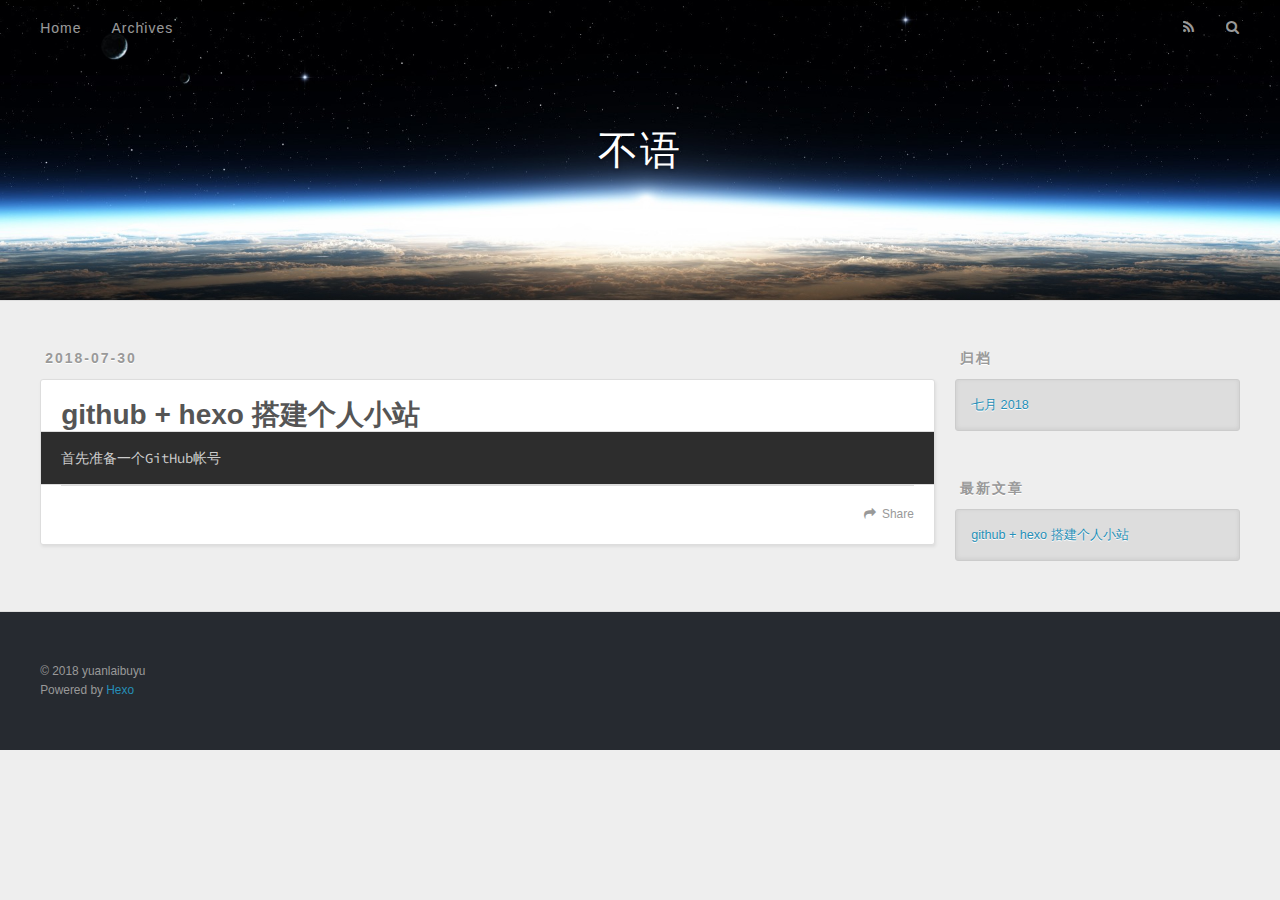
<file: index.html>
<!DOCTYPE html>
<html>
<head>
  <meta charset="utf-8">
  

  
  <title>不语</title>
  <meta name="viewport" content="width=device-width, initial-scale=1, maximum-scale=1">
  <meta name="description" content="没有到不了的未来">
<meta property="og:type" content="website">
<meta property="og:title" content="不语">
<meta property="og:url" content="http://bdtcrew.club/index.html">
<meta property="og:site_name" content="不语">
<meta property="og:description" content="没有到不了的未来">
<meta property="og:locale" content="zh-CN">
<meta name="twitter:card" content="summary">
<meta name="twitter:title" content="不语">
<meta name="twitter:description" content="没有到不了的未来">
  
    <link rel="alternate" href="/atom.xml" title="不语" type="application/atom+xml">
  
  
    <link rel="icon" href="/favicon.png">
  
  
    <link href="//fonts.googleapis.com/css?family=Source+Code+Pro" rel="stylesheet" type="text/css">
  
  <link rel="stylesheet" href="/css/style.css">
</head>

<body>
  <div id="container">
    <div id="wrap">
      <header id="header">
  <div id="banner"></div>
  <div id="header-outer" class="outer">
    <div id="header-title" class="inner">
      <h1 id="logo-wrap">
        <a href="/" id="logo">不语</a>
      </h1>
      
    </div>
    <div id="header-inner" class="inner">
      <nav id="main-nav">
        <a id="main-nav-toggle" class="nav-icon"></a>
        
          <a class="main-nav-link" href="/">Home</a>
        
          <a class="main-nav-link" href="/archives">Archives</a>
        
      </nav>
      <nav id="sub-nav">
        
          <a id="nav-rss-link" class="nav-icon" href="/atom.xml" title="RSS Feed"></a>
        
        <a id="nav-search-btn" class="nav-icon" title="搜索"></a>
      </nav>
      <div id="search-form-wrap">
        <form action="//google.com/search" method="get" accept-charset="UTF-8" class="search-form"><input type="search" name="q" class="search-form-input" placeholder="Search"><button type="submit" class="search-form-submit">&#xF002;</button><input type="hidden" name="sitesearch" value="http://bdtcrew.club"></form>
      </div>
    </div>
  </div>
</header>
      <div class="outer">
        <section id="main">
  
    <article id="post-搭建个人小站" class="article article-type-post" itemscope itemprop="blogPost">
  <div class="article-meta">
    <a href="/2018/07/30/搭建个人小站/" class="article-date">
  <time datetime="2018-07-30T01:36:37.000Z" itemprop="datePublished">2018-07-30</time>
</a>
    
  </div>
  <div class="article-inner">
    
    
      <header class="article-header">
        
  
    <h1 itemprop="name">
      <a class="article-title" href="/2018/07/30/搭建个人小站/">github + hexo 搭建个人小站</a>
    </h1>
  

      </header>
    
    <div class="article-entry" itemprop="articleBody">
      
        <pre><code>首先准备一个GitHub帐号
</code></pre>
      
    </div>
    <footer class="article-footer">
      <a data-url="http://bdtcrew.club/2018/07/30/搭建个人小站/" data-id="cjk9nf2z70003o8ndufr7prty" class="article-share-link">Share</a>
      
      
    </footer>
  </div>
  
</article>


  


</section>
        
          <aside id="sidebar">
  
    

  
    

  
    
  
    
  <div class="widget-wrap">
    <h3 class="widget-title">归档</h3>
    <div class="widget">
      <ul class="archive-list"><li class="archive-list-item"><a class="archive-list-link" href="/archives/2018/07/">七月 2018</a></li></ul>
    </div>
  </div>


  
    
  <div class="widget-wrap">
    <h3 class="widget-title">最新文章</h3>
    <div class="widget">
      <ul>
        
          <li>
            <a href="/2018/07/30/搭建个人小站/">github + hexo 搭建个人小站</a>
          </li>
        
      </ul>
    </div>
  </div>

  
</aside>
        
      </div>
      <footer id="footer">
  
  <div class="outer">
    <div id="footer-info" class="inner">
      &copy; 2018 yuanlaibuyu<br>
      Powered by <a href="http://hexo.io/" target="_blank">Hexo</a>
    </div>
  </div>
</footer>
    </div>
    <nav id="mobile-nav">
  
    <a href="/" class="mobile-nav-link">Home</a>
  
    <a href="/archives" class="mobile-nav-link">Archives</a>
  
</nav>
    

<script src="//ajax.googleapis.com/ajax/libs/jquery/2.0.3/jquery.min.js"></script>


  <link rel="stylesheet" href="/fancybox/jquery.fancybox.css">
  <script src="/fancybox/jquery.fancybox.pack.js"></script>


<script src="/js/script.js"></script>



  </div>
</body>
</html>
</file>
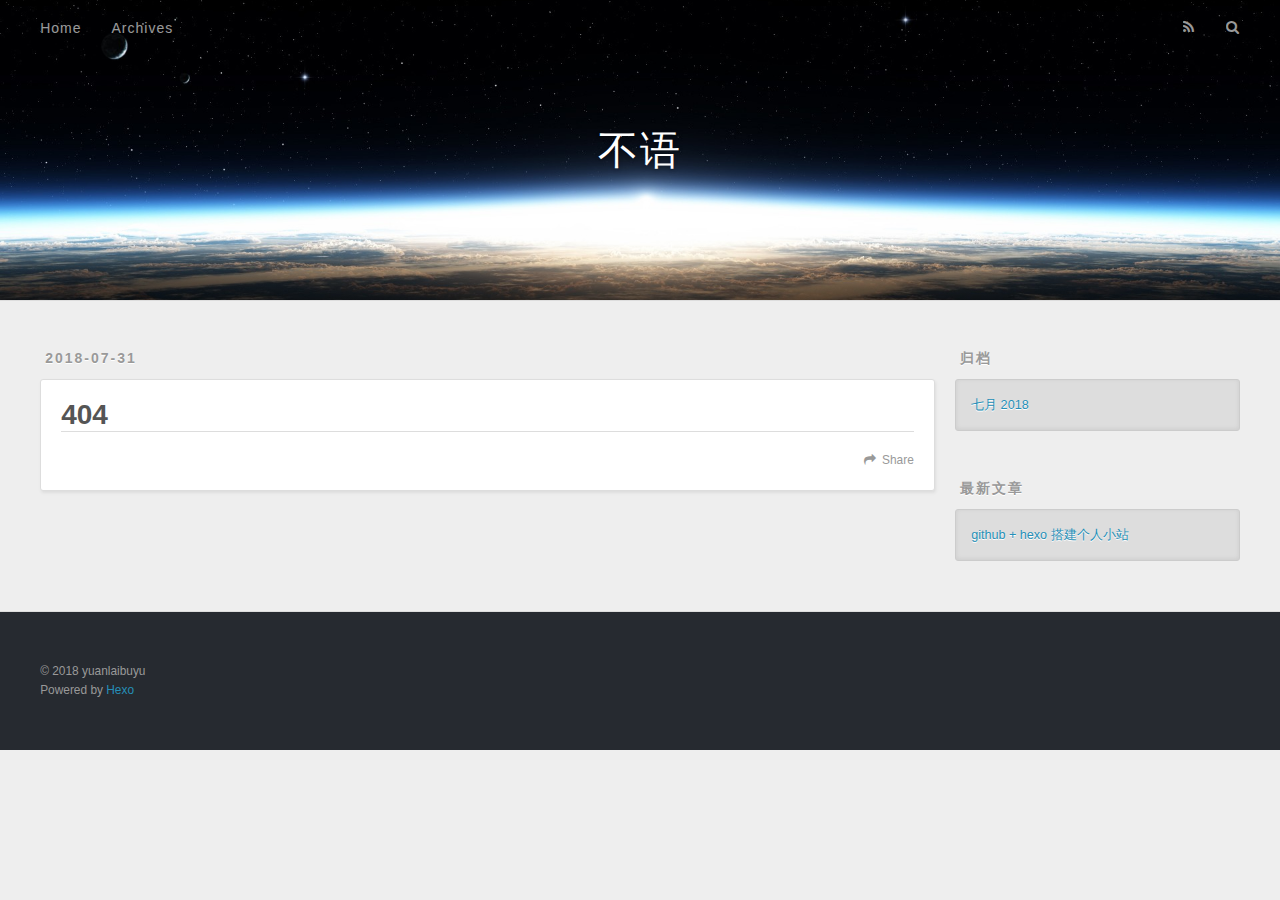
<file: 404/index.html>
<!DOCTYPE html>
<html>
<head>
  <meta charset="utf-8">
  

  
  <title>404 | 不语</title>
  <meta name="viewport" content="width=device-width, initial-scale=1, maximum-scale=1">
  <meta name="description" content="没有到不了的未来">
<meta property="og:type" content="website">
<meta property="og:title" content="404">
<meta property="og:url" content="http://bdtcrew.club/404/index.html">
<meta property="og:site_name" content="不语">
<meta property="og:description" content="没有到不了的未来">
<meta property="og:locale" content="zh-CN">
<meta property="og:updated_time" content="2018-07-31T03:44:41.367Z">
<meta name="twitter:card" content="summary">
<meta name="twitter:title" content="404">
<meta name="twitter:description" content="没有到不了的未来">
  
    <link rel="alternate" href="/atom.xml" title="不语" type="application/atom+xml">
  
  
    <link rel="icon" href="/favicon.png">
  
  
    <link href="//fonts.googleapis.com/css?family=Source+Code+Pro" rel="stylesheet" type="text/css">
  
  <link rel="stylesheet" href="/css/style.css">
</head>

<body>
  <div id="container">
    <div id="wrap">
      <header id="header">
  <div id="banner"></div>
  <div id="header-outer" class="outer">
    <div id="header-title" class="inner">
      <h1 id="logo-wrap">
        <a href="/" id="logo">不语</a>
      </h1>
      
    </div>
    <div id="header-inner" class="inner">
      <nav id="main-nav">
        <a id="main-nav-toggle" class="nav-icon"></a>
        
          <a class="main-nav-link" href="/">Home</a>
        
          <a class="main-nav-link" href="/archives">Archives</a>
        
      </nav>
      <nav id="sub-nav">
        
          <a id="nav-rss-link" class="nav-icon" href="/atom.xml" title="RSS Feed"></a>
        
        <a id="nav-search-btn" class="nav-icon" title="搜索"></a>
      </nav>
      <div id="search-form-wrap">
        <form action="//google.com/search" method="get" accept-charset="UTF-8" class="search-form"><input type="search" name="q" class="search-form-input" placeholder="Search"><button type="submit" class="search-form-submit">&#xF002;</button><input type="hidden" name="sitesearch" value="http://bdtcrew.club"></form>
      </div>
    </div>
  </div>
</header>
      <div class="outer">
        <section id="main"><article id="page-" class="article article-type-page" itemscope itemprop="blogPost">
  <div class="article-meta">
    <a href="/404/index.html" class="article-date">
  <time datetime="2018-07-31T03:44:41.000Z" itemprop="datePublished">2018-07-31</time>
</a>
    
  </div>
  <div class="article-inner">
    
    
      <header class="article-header">
        
  
    <h1 class="article-title" itemprop="name">
      404
    </h1>
  

      </header>
    
    <div class="article-entry" itemprop="articleBody">
      
        
      
    </div>
    <footer class="article-footer">
      <a data-url="http://bdtcrew.club/404/index.html" data-id="cjk9nf2yu0000o8ndatp1phvb" class="article-share-link">Share</a>
      
      
    </footer>
  </div>
  
    
  
</article>

</section>
        
          <aside id="sidebar">
  
    

  
    

  
    
  
    
  <div class="widget-wrap">
    <h3 class="widget-title">归档</h3>
    <div class="widget">
      <ul class="archive-list"><li class="archive-list-item"><a class="archive-list-link" href="/archives/2018/07/">七月 2018</a></li></ul>
    </div>
  </div>


  
    
  <div class="widget-wrap">
    <h3 class="widget-title">最新文章</h3>
    <div class="widget">
      <ul>
        
          <li>
            <a href="/2018/07/30/搭建个人小站/">github + hexo 搭建个人小站</a>
          </li>
        
      </ul>
    </div>
  </div>

  
</aside>
        
      </div>
      <footer id="footer">
  
  <div class="outer">
    <div id="footer-info" class="inner">
      &copy; 2018 yuanlaibuyu<br>
      Powered by <a href="http://hexo.io/" target="_blank">Hexo</a>
    </div>
  </div>
</footer>
    </div>
    <nav id="mobile-nav">
  
    <a href="/" class="mobile-nav-link">Home</a>
  
    <a href="/archives" class="mobile-nav-link">Archives</a>
  
</nav>
    

<script src="//ajax.googleapis.com/ajax/libs/jquery/2.0.3/jquery.min.js"></script>


  <link rel="stylesheet" href="/fancybox/jquery.fancybox.css">
  <script src="/fancybox/jquery.fancybox.pack.js"></script>


<script src="/js/script.js"></script>



  </div>
</body>
</html>
</file>
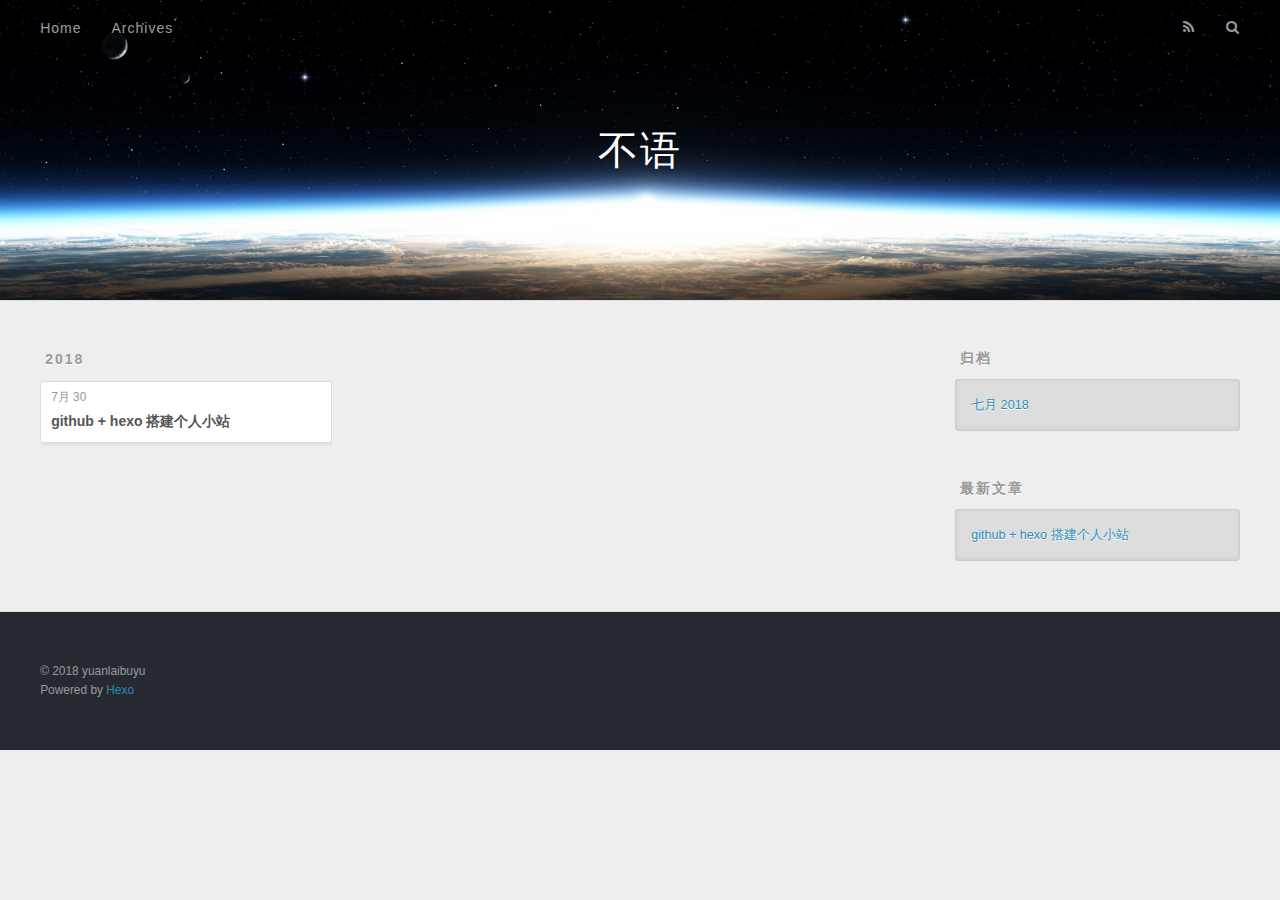
<file: archives/index.html>
<!DOCTYPE html>
<html>
<head>
  <meta charset="utf-8">
  

  
  <title>归档 | 不语</title>
  <meta name="viewport" content="width=device-width, initial-scale=1, maximum-scale=1">
  <meta name="description" content="没有到不了的未来">
<meta property="og:type" content="website">
<meta property="og:title" content="不语">
<meta property="og:url" content="http://bdtcrew.club/archives/index.html">
<meta property="og:site_name" content="不语">
<meta property="og:description" content="没有到不了的未来">
<meta property="og:locale" content="zh-CN">
<meta name="twitter:card" content="summary">
<meta name="twitter:title" content="不语">
<meta name="twitter:description" content="没有到不了的未来">
  
    <link rel="alternate" href="/atom.xml" title="不语" type="application/atom+xml">
  
  
    <link rel="icon" href="/favicon.png">
  
  
    <link href="//fonts.googleapis.com/css?family=Source+Code+Pro" rel="stylesheet" type="text/css">
  
  <link rel="stylesheet" href="/css/style.css">
</head>

<body>
  <div id="container">
    <div id="wrap">
      <header id="header">
  <div id="banner"></div>
  <div id="header-outer" class="outer">
    <div id="header-title" class="inner">
      <h1 id="logo-wrap">
        <a href="/" id="logo">不语</a>
      </h1>
      
    </div>
    <div id="header-inner" class="inner">
      <nav id="main-nav">
        <a id="main-nav-toggle" class="nav-icon"></a>
        
          <a class="main-nav-link" href="/">Home</a>
        
          <a class="main-nav-link" href="/archives">Archives</a>
        
      </nav>
      <nav id="sub-nav">
        
          <a id="nav-rss-link" class="nav-icon" href="/atom.xml" title="RSS Feed"></a>
        
        <a id="nav-search-btn" class="nav-icon" title="搜索"></a>
      </nav>
      <div id="search-form-wrap">
        <form action="//google.com/search" method="get" accept-charset="UTF-8" class="search-form"><input type="search" name="q" class="search-form-input" placeholder="Search"><button type="submit" class="search-form-submit">&#xF002;</button><input type="hidden" name="sitesearch" value="http://bdtcrew.club"></form>
      </div>
    </div>
  </div>
</header>
      <div class="outer">
        <section id="main">
  
  
    
    
      
      
      <section class="archives-wrap">
        <div class="archive-year-wrap">
          <a href="/archives/2018" class="archive-year">2018</a>
        </div>
        <div class="archives">
    
    <article class="archive-article archive-type-post">
  <div class="archive-article-inner">
    <header class="archive-article-header">
      <a href="/2018/07/30/搭建个人小站/" class="archive-article-date">
  <time datetime="2018-07-30T01:36:37.000Z" itemprop="datePublished">7月 30</time>
</a>
      
  
    <h1 itemprop="name">
      <a class="archive-article-title" href="/2018/07/30/搭建个人小站/">github + hexo 搭建个人小站</a>
    </h1>
  

    </header>
  </div>
</article>
  
  
    </div></section>
  


</section>
        
          <aside id="sidebar">
  
    

  
    

  
    
  
    
  <div class="widget-wrap">
    <h3 class="widget-title">归档</h3>
    <div class="widget">
      <ul class="archive-list"><li class="archive-list-item"><a class="archive-list-link" href="/archives/2018/07/">七月 2018</a></li></ul>
    </div>
  </div>


  
    
  <div class="widget-wrap">
    <h3 class="widget-title">最新文章</h3>
    <div class="widget">
      <ul>
        
          <li>
            <a href="/2018/07/30/搭建个人小站/">github + hexo 搭建个人小站</a>
          </li>
        
      </ul>
    </div>
  </div>

  
</aside>
        
      </div>
      <footer id="footer">
  
  <div class="outer">
    <div id="footer-info" class="inner">
      &copy; 2018 yuanlaibuyu<br>
      Powered by <a href="http://hexo.io/" target="_blank">Hexo</a>
    </div>
  </div>
</footer>
    </div>
    <nav id="mobile-nav">
  
    <a href="/" class="mobile-nav-link">Home</a>
  
    <a href="/archives" class="mobile-nav-link">Archives</a>
  
</nav>
    

<script src="//ajax.googleapis.com/ajax/libs/jquery/2.0.3/jquery.min.js"></script>


  <link rel="stylesheet" href="/fancybox/jquery.fancybox.css">
  <script src="/fancybox/jquery.fancybox.pack.js"></script>


<script src="/js/script.js"></script>



  </div>
</body>
</html>
</file>
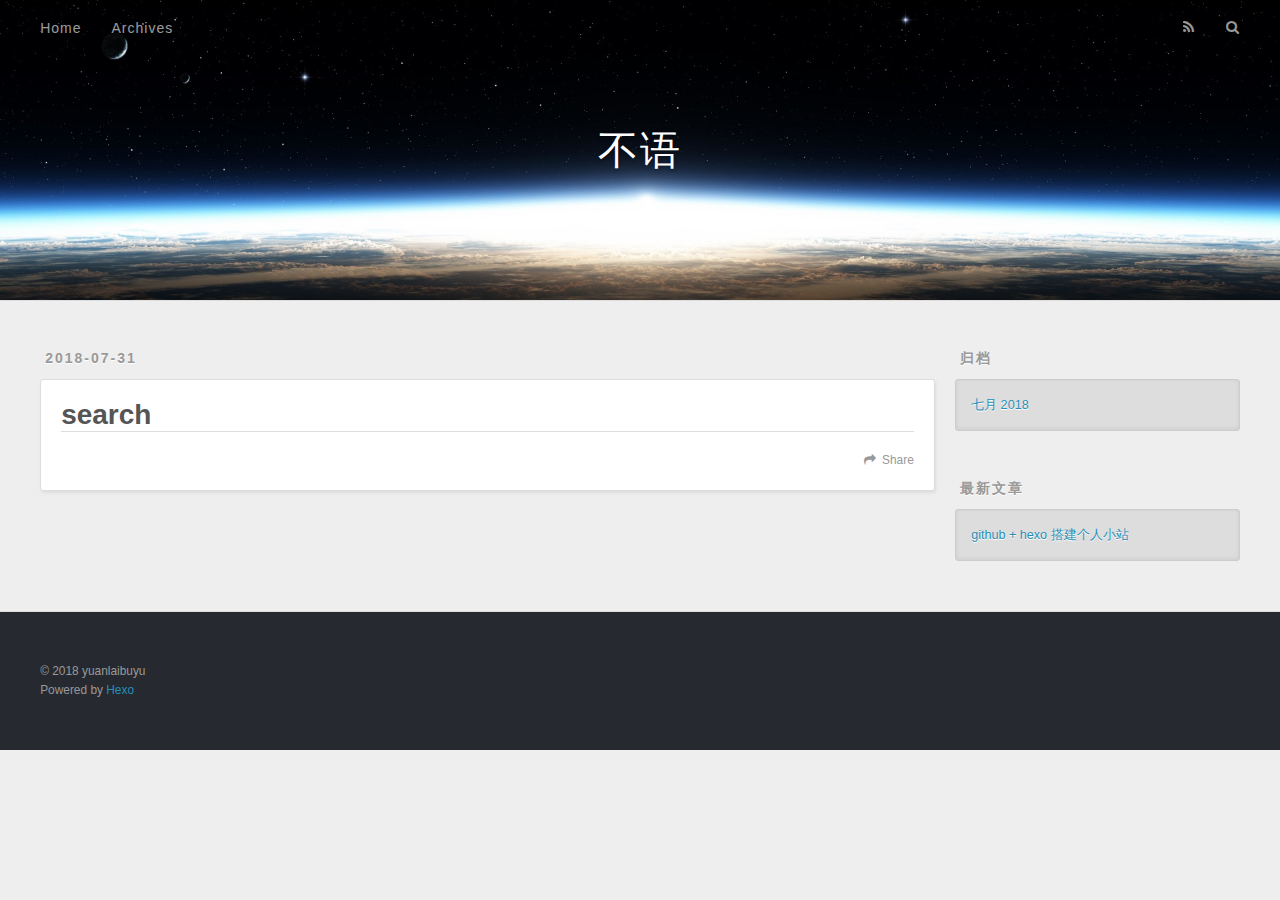
<file: search/index.html>
<!DOCTYPE html>
<html>
<head>
  <meta charset="utf-8">
  

  
  <title>search | 不语</title>
  <meta name="viewport" content="width=device-width, initial-scale=1, maximum-scale=1">
  <meta name="description" content="没有到不了的未来">
<meta property="og:type" content="website">
<meta property="og:title" content="search">
<meta property="og:url" content="http://bdtcrew.club/search/index.html">
<meta property="og:site_name" content="不语">
<meta property="og:description" content="没有到不了的未来">
<meta property="og:locale" content="zh-CN">
<meta property="og:updated_time" content="2018-07-31T03:44:30.978Z">
<meta name="twitter:card" content="summary">
<meta name="twitter:title" content="search">
<meta name="twitter:description" content="没有到不了的未来">
  
    <link rel="alternate" href="/atom.xml" title="不语" type="application/atom+xml">
  
  
    <link rel="icon" href="/favicon.png">
  
  
    <link href="//fonts.googleapis.com/css?family=Source+Code+Pro" rel="stylesheet" type="text/css">
  
  <link rel="stylesheet" href="/css/style.css">
</head>

<body>
  <div id="container">
    <div id="wrap">
      <header id="header">
  <div id="banner"></div>
  <div id="header-outer" class="outer">
    <div id="header-title" class="inner">
      <h1 id="logo-wrap">
        <a href="/" id="logo">不语</a>
      </h1>
      
    </div>
    <div id="header-inner" class="inner">
      <nav id="main-nav">
        <a id="main-nav-toggle" class="nav-icon"></a>
        
          <a class="main-nav-link" href="/">Home</a>
        
          <a class="main-nav-link" href="/archives">Archives</a>
        
      </nav>
      <nav id="sub-nav">
        
          <a id="nav-rss-link" class="nav-icon" href="/atom.xml" title="RSS Feed"></a>
        
        <a id="nav-search-btn" class="nav-icon" title="搜索"></a>
      </nav>
      <div id="search-form-wrap">
        <form action="//google.com/search" method="get" accept-charset="UTF-8" class="search-form"><input type="search" name="q" class="search-form-input" placeholder="Search"><button type="submit" class="search-form-submit">&#xF002;</button><input type="hidden" name="sitesearch" value="http://bdtcrew.club"></form>
      </div>
    </div>
  </div>
</header>
      <div class="outer">
        <section id="main"><article id="page-" class="article article-type-page" itemscope itemprop="blogPost">
  <div class="article-meta">
    <a href="/search/index.html" class="article-date">
  <time datetime="2018-07-31T03:44:30.000Z" itemprop="datePublished">2018-07-31</time>
</a>
    
  </div>
  <div class="article-inner">
    
    
      <header class="article-header">
        
  
    <h1 class="article-title" itemprop="name">
      search
    </h1>
  

      </header>
    
    <div class="article-entry" itemprop="articleBody">
      
        
      
    </div>
    <footer class="article-footer">
      <a data-url="http://bdtcrew.club/search/index.html" data-id="cjk9nf2z60002o8nd2uiizukw" class="article-share-link">Share</a>
      
      
    </footer>
  </div>
  
    
  
</article>

</section>
        
          <aside id="sidebar">
  
    

  
    

  
    
  
    
  <div class="widget-wrap">
    <h3 class="widget-title">归档</h3>
    <div class="widget">
      <ul class="archive-list"><li class="archive-list-item"><a class="archive-list-link" href="/archives/2018/07/">七月 2018</a></li></ul>
    </div>
  </div>


  
    
  <div class="widget-wrap">
    <h3 class="widget-title">最新文章</h3>
    <div class="widget">
      <ul>
        
          <li>
            <a href="/2018/07/30/搭建个人小站/">github + hexo 搭建个人小站</a>
          </li>
        
      </ul>
    </div>
  </div>

  
</aside>
        
      </div>
      <footer id="footer">
  
  <div class="outer">
    <div id="footer-info" class="inner">
      &copy; 2018 yuanlaibuyu<br>
      Powered by <a href="http://hexo.io/" target="_blank">Hexo</a>
    </div>
  </div>
</footer>
    </div>
    <nav id="mobile-nav">
  
    <a href="/" class="mobile-nav-link">Home</a>
  
    <a href="/archives" class="mobile-nav-link">Archives</a>
  
</nav>
    

<script src="//ajax.googleapis.com/ajax/libs/jquery/2.0.3/jquery.min.js"></script>


  <link rel="stylesheet" href="/fancybox/jquery.fancybox.css">
  <script src="/fancybox/jquery.fancybox.pack.js"></script>


<script src="/js/script.js"></script>



  </div>
</body>
</html>
</file>
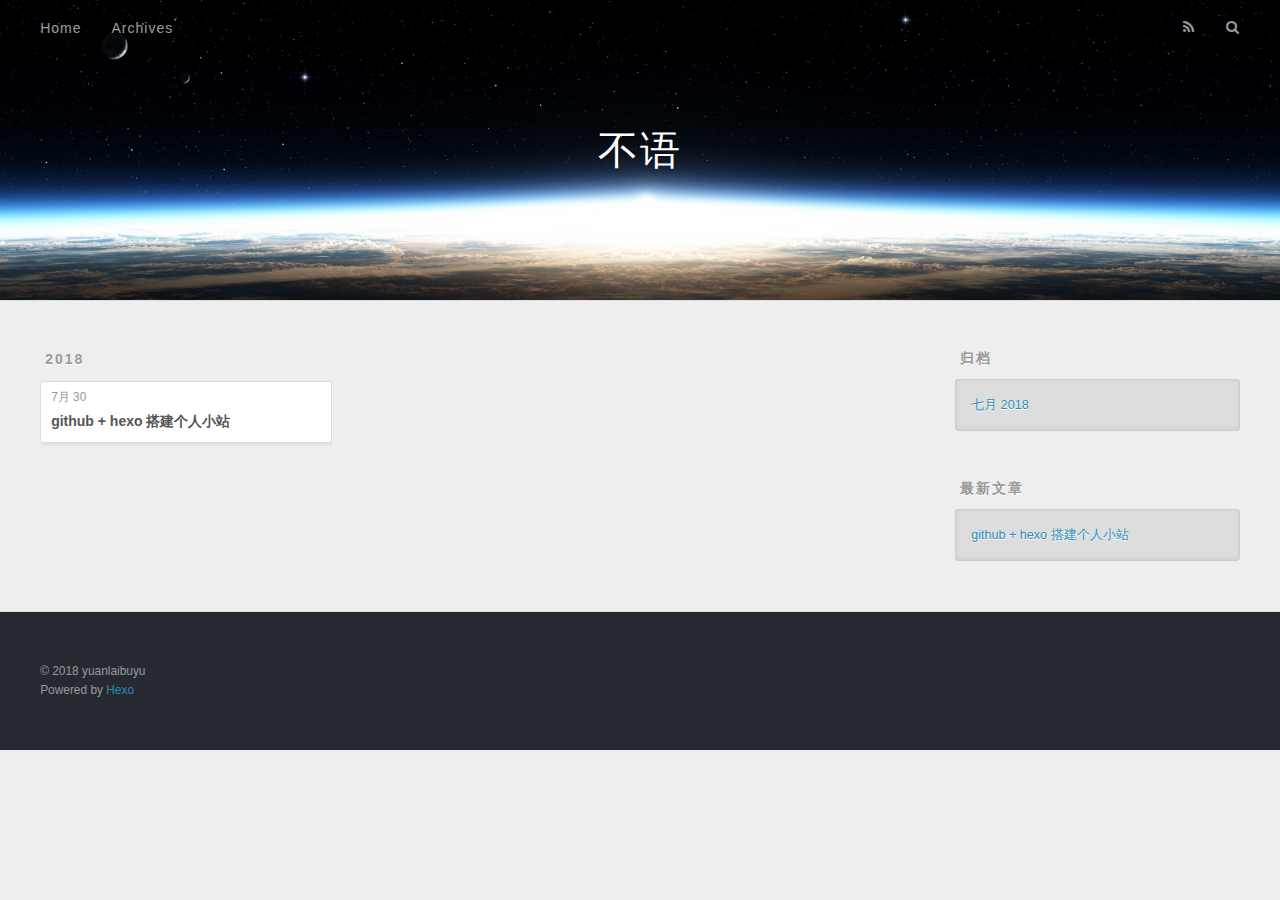
<file: archives/2018/index.html>
<!DOCTYPE html>
<html>
<head>
  <meta charset="utf-8">
  

  
  <title>归档: 2018 | 不语</title>
  <meta name="viewport" content="width=device-width, initial-scale=1, maximum-scale=1">
  <meta name="description" content="没有到不了的未来">
<meta property="og:type" content="website">
<meta property="og:title" content="不语">
<meta property="og:url" content="http://bdtcrew.club/archives/2018/index.html">
<meta property="og:site_name" content="不语">
<meta property="og:description" content="没有到不了的未来">
<meta property="og:locale" content="zh-CN">
<meta name="twitter:card" content="summary">
<meta name="twitter:title" content="不语">
<meta name="twitter:description" content="没有到不了的未来">
  
    <link rel="alternate" href="/atom.xml" title="不语" type="application/atom+xml">
  
  
    <link rel="icon" href="/favicon.png">
  
  
    <link href="//fonts.googleapis.com/css?family=Source+Code+Pro" rel="stylesheet" type="text/css">
  
  <link rel="stylesheet" href="/css/style.css">
</head>

<body>
  <div id="container">
    <div id="wrap">
      <header id="header">
  <div id="banner"></div>
  <div id="header-outer" class="outer">
    <div id="header-title" class="inner">
      <h1 id="logo-wrap">
        <a href="/" id="logo">不语</a>
      </h1>
      
    </div>
    <div id="header-inner" class="inner">
      <nav id="main-nav">
        <a id="main-nav-toggle" class="nav-icon"></a>
        
          <a class="main-nav-link" href="/">Home</a>
        
          <a class="main-nav-link" href="/archives">Archives</a>
        
      </nav>
      <nav id="sub-nav">
        
          <a id="nav-rss-link" class="nav-icon" href="/atom.xml" title="RSS Feed"></a>
        
        <a id="nav-search-btn" class="nav-icon" title="搜索"></a>
      </nav>
      <div id="search-form-wrap">
        <form action="//google.com/search" method="get" accept-charset="UTF-8" class="search-form"><input type="search" name="q" class="search-form-input" placeholder="Search"><button type="submit" class="search-form-submit">&#xF002;</button><input type="hidden" name="sitesearch" value="http://bdtcrew.club"></form>
      </div>
    </div>
  </div>
</header>
      <div class="outer">
        <section id="main">
  
  
    
    
      
      
      <section class="archives-wrap">
        <div class="archive-year-wrap">
          <a href="/archives/2018" class="archive-year">2018</a>
        </div>
        <div class="archives">
    
    <article class="archive-article archive-type-post">
  <div class="archive-article-inner">
    <header class="archive-article-header">
      <a href="/2018/07/30/搭建个人小站/" class="archive-article-date">
  <time datetime="2018-07-30T01:36:37.000Z" itemprop="datePublished">7月 30</time>
</a>
      
  
    <h1 itemprop="name">
      <a class="archive-article-title" href="/2018/07/30/搭建个人小站/">github + hexo 搭建个人小站</a>
    </h1>
  

    </header>
  </div>
</article>
  
  
    </div></section>
  


</section>
        
          <aside id="sidebar">
  
    

  
    

  
    
  
    
  <div class="widget-wrap">
    <h3 class="widget-title">归档</h3>
    <div class="widget">
      <ul class="archive-list"><li class="archive-list-item"><a class="archive-list-link" href="/archives/2018/07/">七月 2018</a></li></ul>
    </div>
  </div>


  
    
  <div class="widget-wrap">
    <h3 class="widget-title">最新文章</h3>
    <div class="widget">
      <ul>
        
          <li>
            <a href="/2018/07/30/搭建个人小站/">github + hexo 搭建个人小站</a>
          </li>
        
      </ul>
    </div>
  </div>

  
</aside>
        
      </div>
      <footer id="footer">
  
  <div class="outer">
    <div id="footer-info" class="inner">
      &copy; 2018 yuanlaibuyu<br>
      Powered by <a href="http://hexo.io/" target="_blank">Hexo</a>
    </div>
  </div>
</footer>
    </div>
    <nav id="mobile-nav">
  
    <a href="/" class="mobile-nav-link">Home</a>
  
    <a href="/archives" class="mobile-nav-link">Archives</a>
  
</nav>
    

<script src="//ajax.googleapis.com/ajax/libs/jquery/2.0.3/jquery.min.js"></script>


  <link rel="stylesheet" href="/fancybox/jquery.fancybox.css">
  <script src="/fancybox/jquery.fancybox.pack.js"></script>


<script src="/js/script.js"></script>



  </div>
</body>
</html>
</file>
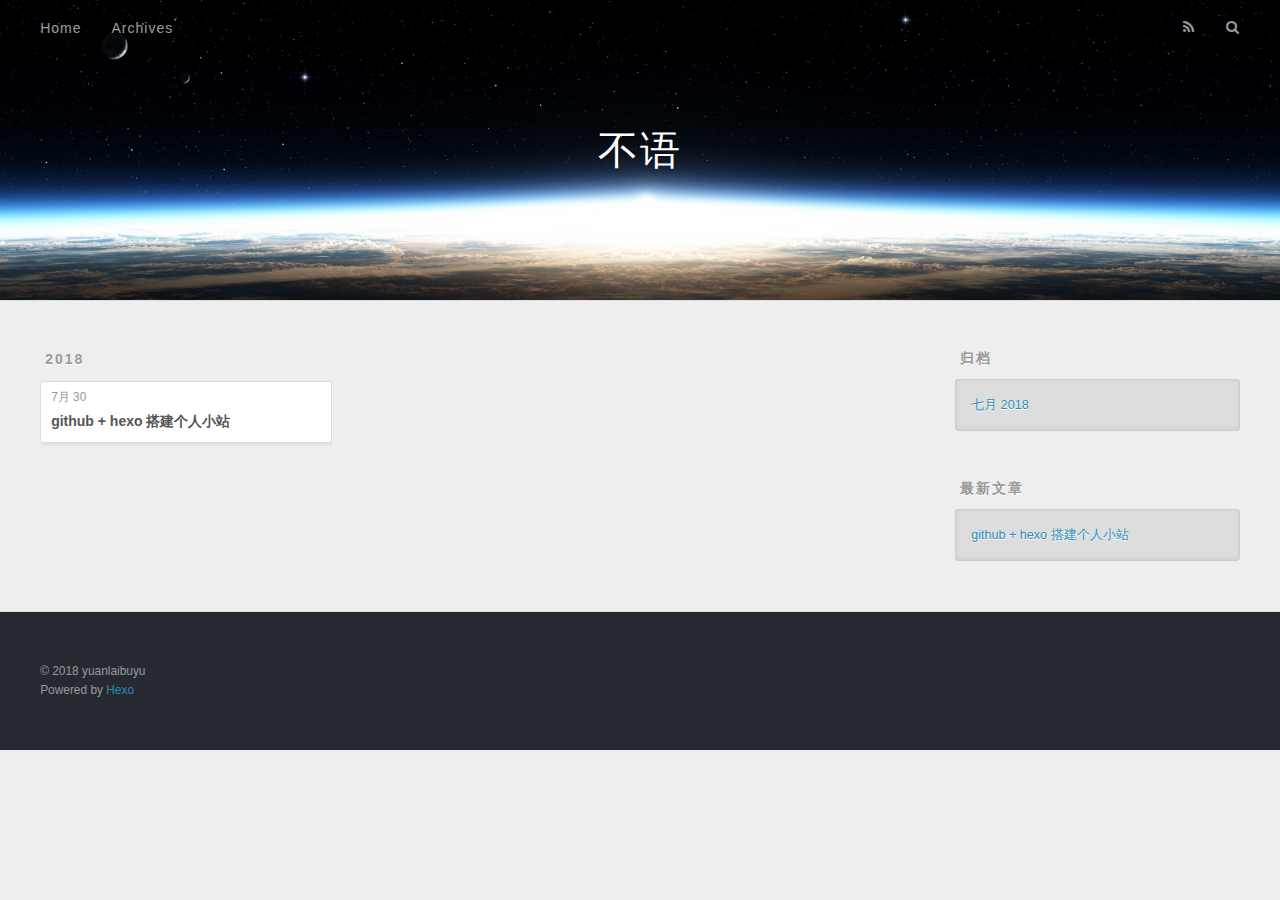
<file: archives/2018/07/index.html>
<!DOCTYPE html>
<html>
<head>
  <meta charset="utf-8">
  

  
  <title>归档: 2018/7 | 不语</title>
  <meta name="viewport" content="width=device-width, initial-scale=1, maximum-scale=1">
  <meta name="description" content="没有到不了的未来">
<meta property="og:type" content="website">
<meta property="og:title" content="不语">
<meta property="og:url" content="http://bdtcrew.club/archives/2018/07/index.html">
<meta property="og:site_name" content="不语">
<meta property="og:description" content="没有到不了的未来">
<meta property="og:locale" content="zh-CN">
<meta name="twitter:card" content="summary">
<meta name="twitter:title" content="不语">
<meta name="twitter:description" content="没有到不了的未来">
  
    <link rel="alternate" href="/atom.xml" title="不语" type="application/atom+xml">
  
  
    <link rel="icon" href="/favicon.png">
  
  
    <link href="//fonts.googleapis.com/css?family=Source+Code+Pro" rel="stylesheet" type="text/css">
  
  <link rel="stylesheet" href="/css/style.css">
</head>

<body>
  <div id="container">
    <div id="wrap">
      <header id="header">
  <div id="banner"></div>
  <div id="header-outer" class="outer">
    <div id="header-title" class="inner">
      <h1 id="logo-wrap">
        <a href="/" id="logo">不语</a>
      </h1>
      
    </div>
    <div id="header-inner" class="inner">
      <nav id="main-nav">
        <a id="main-nav-toggle" class="nav-icon"></a>
        
          <a class="main-nav-link" href="/">Home</a>
        
          <a class="main-nav-link" href="/archives">Archives</a>
        
      </nav>
      <nav id="sub-nav">
        
          <a id="nav-rss-link" class="nav-icon" href="/atom.xml" title="RSS Feed"></a>
        
        <a id="nav-search-btn" class="nav-icon" title="搜索"></a>
      </nav>
      <div id="search-form-wrap">
        <form action="//google.com/search" method="get" accept-charset="UTF-8" class="search-form"><input type="search" name="q" class="search-form-input" placeholder="Search"><button type="submit" class="search-form-submit">&#xF002;</button><input type="hidden" name="sitesearch" value="http://bdtcrew.club"></form>
      </div>
    </div>
  </div>
</header>
      <div class="outer">
        <section id="main">
  
  
    
    
      
      
      <section class="archives-wrap">
        <div class="archive-year-wrap">
          <a href="/archives/2018" class="archive-year">2018</a>
        </div>
        <div class="archives">
    
    <article class="archive-article archive-type-post">
  <div class="archive-article-inner">
    <header class="archive-article-header">
      <a href="/2018/07/30/搭建个人小站/" class="archive-article-date">
  <time datetime="2018-07-30T01:36:37.000Z" itemprop="datePublished">7月 30</time>
</a>
      
  
    <h1 itemprop="name">
      <a class="archive-article-title" href="/2018/07/30/搭建个人小站/">github + hexo 搭建个人小站</a>
    </h1>
  

    </header>
  </div>
</article>
  
  
    </div></section>
  


</section>
        
          <aside id="sidebar">
  
    

  
    

  
    
  
    
  <div class="widget-wrap">
    <h3 class="widget-title">归档</h3>
    <div class="widget">
      <ul class="archive-list"><li class="archive-list-item"><a class="archive-list-link" href="/archives/2018/07/">七月 2018</a></li></ul>
    </div>
  </div>


  
    
  <div class="widget-wrap">
    <h3 class="widget-title">最新文章</h3>
    <div class="widget">
      <ul>
        
          <li>
            <a href="/2018/07/30/搭建个人小站/">github + hexo 搭建个人小站</a>
          </li>
        
      </ul>
    </div>
  </div>

  
</aside>
        
      </div>
      <footer id="footer">
  
  <div class="outer">
    <div id="footer-info" class="inner">
      &copy; 2018 yuanlaibuyu<br>
      Powered by <a href="http://hexo.io/" target="_blank">Hexo</a>
    </div>
  </div>
</footer>
    </div>
    <nav id="mobile-nav">
  
    <a href="/" class="mobile-nav-link">Home</a>
  
    <a href="/archives" class="mobile-nav-link">Archives</a>
  
</nav>
    

<script src="//ajax.googleapis.com/ajax/libs/jquery/2.0.3/jquery.min.js"></script>


  <link rel="stylesheet" href="/fancybox/jquery.fancybox.css">
  <script src="/fancybox/jquery.fancybox.pack.js"></script>


<script src="/js/script.js"></script>



  </div>
</body>
</html>
</file>
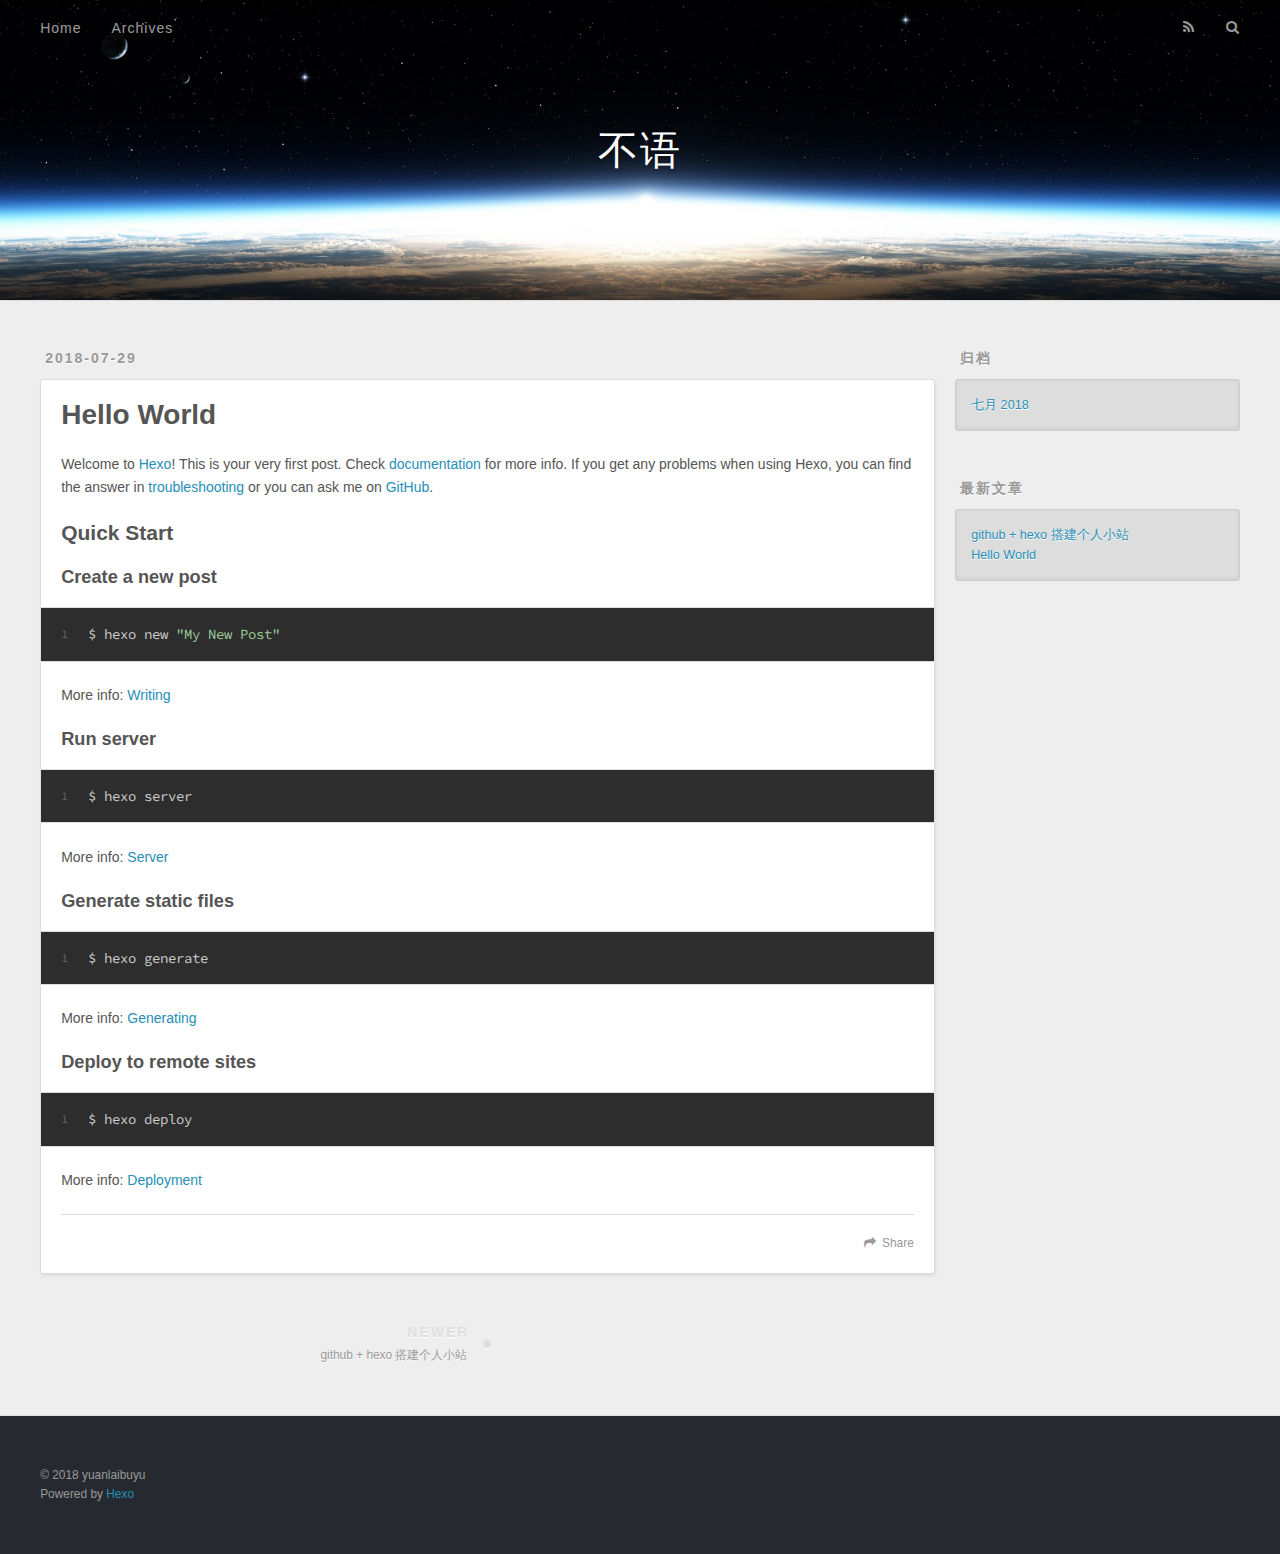
<file: 2018/07/29/hello-world/index.html>
<!DOCTYPE html>
<html>
<head>
  <meta charset="utf-8">
  

  
  <title>Hello World | 不语</title>
  <meta name="viewport" content="width=device-width, initial-scale=1, maximum-scale=1">
  <meta name="description" content="Welcome to Hexo! This is your very first post. Check documentation for more info. If you get any problems when using Hexo, you can find the answer in troubleshooting or you can ask me on GitHub. Quick">
<meta property="og:type" content="article">
<meta property="og:title" content="Hello World">
<meta property="og:url" content="http://bdtcrew.club/2018/07/29/hello-world/index.html">
<meta property="og:site_name" content="不语">
<meta property="og:description" content="Welcome to Hexo! This is your very first post. Check documentation for more info. If you get any problems when using Hexo, you can find the answer in troubleshooting or you can ask me on GitHub. Quick">
<meta property="og:locale" content="zh-CN">
<meta property="og:updated_time" content="2018-07-29T12:55:27.320Z">
<meta name="twitter:card" content="summary">
<meta name="twitter:title" content="Hello World">
<meta name="twitter:description" content="Welcome to Hexo! This is your very first post. Check documentation for more info. If you get any problems when using Hexo, you can find the answer in troubleshooting or you can ask me on GitHub. Quick">
  
    <link rel="alternate" href="/atom.xml" title="不语" type="application/atom+xml">
  
  
    <link rel="icon" href="/favicon.png">
  
  
    <link href="//fonts.googleapis.com/css?family=Source+Code+Pro" rel="stylesheet" type="text/css">
  
  <link rel="stylesheet" href="/css/style.css">
</head>

<body>
  <div id="container">
    <div id="wrap">
      <header id="header">
  <div id="banner"></div>
  <div id="header-outer" class="outer">
    <div id="header-title" class="inner">
      <h1 id="logo-wrap">
        <a href="/" id="logo">不语</a>
      </h1>
      
    </div>
    <div id="header-inner" class="inner">
      <nav id="main-nav">
        <a id="main-nav-toggle" class="nav-icon"></a>
        
          <a class="main-nav-link" href="/">Home</a>
        
          <a class="main-nav-link" href="/archives">Archives</a>
        
      </nav>
      <nav id="sub-nav">
        
          <a id="nav-rss-link" class="nav-icon" href="/atom.xml" title="RSS Feed"></a>
        
        <a id="nav-search-btn" class="nav-icon" title="搜索"></a>
      </nav>
      <div id="search-form-wrap">
        <form action="//google.com/search" method="get" accept-charset="UTF-8" class="search-form"><input type="search" name="q" class="search-form-input" placeholder="Search"><button type="submit" class="search-form-submit">&#xF002;</button><input type="hidden" name="sitesearch" value="http://bdtcrew.club"></form>
      </div>
    </div>
  </div>
</header>
      <div class="outer">
        <section id="main"><article id="post-hello-world" class="article article-type-post" itemscope itemprop="blogPost">
  <div class="article-meta">
    <a href="/2018/07/29/hello-world/" class="article-date">
  <time datetime="2018-07-29T12:55:27.319Z" itemprop="datePublished">2018-07-29</time>
</a>
    
  </div>
  <div class="article-inner">
    
    
      <header class="article-header">
        
  
    <h1 class="article-title" itemprop="name">
      Hello World
    </h1>
  

      </header>
    
    <div class="article-entry" itemprop="articleBody">
      
        <p>Welcome to <a href="https://hexo.io/" target="_blank" rel="noopener">Hexo</a>! This is your very first post. Check <a href="https://hexo.io/docs/" target="_blank" rel="noopener">documentation</a> for more info. If you get any problems when using Hexo, you can find the answer in <a href="https://hexo.io/docs/troubleshooting.html" target="_blank" rel="noopener">troubleshooting</a> or you can ask me on <a href="https://github.com/hexojs/hexo/issues" target="_blank" rel="noopener">GitHub</a>.</p>
<h2 id="Quick-Start"><a href="#Quick-Start" class="headerlink" title="Quick Start"></a>Quick Start</h2><h3 id="Create-a-new-post"><a href="#Create-a-new-post" class="headerlink" title="Create a new post"></a>Create a new post</h3><figure class="highlight bash"><table><tr><td class="gutter"><pre><span class="line">1</span><br></pre></td><td class="code"><pre><span class="line">$ hexo new <span class="string">"My New Post"</span></span><br></pre></td></tr></table></figure>
<p>More info: <a href="https://hexo.io/docs/writing.html" target="_blank" rel="noopener">Writing</a></p>
<h3 id="Run-server"><a href="#Run-server" class="headerlink" title="Run server"></a>Run server</h3><figure class="highlight bash"><table><tr><td class="gutter"><pre><span class="line">1</span><br></pre></td><td class="code"><pre><span class="line">$ hexo server</span><br></pre></td></tr></table></figure>
<p>More info: <a href="https://hexo.io/docs/server.html" target="_blank" rel="noopener">Server</a></p>
<h3 id="Generate-static-files"><a href="#Generate-static-files" class="headerlink" title="Generate static files"></a>Generate static files</h3><figure class="highlight bash"><table><tr><td class="gutter"><pre><span class="line">1</span><br></pre></td><td class="code"><pre><span class="line">$ hexo generate</span><br></pre></td></tr></table></figure>
<p>More info: <a href="https://hexo.io/docs/generating.html" target="_blank" rel="noopener">Generating</a></p>
<h3 id="Deploy-to-remote-sites"><a href="#Deploy-to-remote-sites" class="headerlink" title="Deploy to remote sites"></a>Deploy to remote sites</h3><figure class="highlight bash"><table><tr><td class="gutter"><pre><span class="line">1</span><br></pre></td><td class="code"><pre><span class="line">$ hexo deploy</span><br></pre></td></tr></table></figure>
<p>More info: <a href="https://hexo.io/docs/deployment.html" target="_blank" rel="noopener">Deployment</a></p>

      
    </div>
    <footer class="article-footer">
      <a data-url="http://bdtcrew.club/2018/07/29/hello-world/" data-id="cjk9nf2yy0001o8ndpqv492tz" class="article-share-link">Share</a>
      
      
    </footer>
  </div>
  
    
<nav id="article-nav">
  
    <a href="/2018/07/30/搭建个人小站/" id="article-nav-newer" class="article-nav-link-wrap">
      <strong class="article-nav-caption">Newer</strong>
      <div class="article-nav-title">
        
          github + hexo 搭建个人小站
        
      </div>
    </a>
  
  
</nav>

  
</article>

</section>
        
          <aside id="sidebar">
  
    

  
    

  
    
  
    
  <div class="widget-wrap">
    <h3 class="widget-title">归档</h3>
    <div class="widget">
      <ul class="archive-list"><li class="archive-list-item"><a class="archive-list-link" href="/archives/2018/07/">七月 2018</a></li></ul>
    </div>
  </div>


  
    
  <div class="widget-wrap">
    <h3 class="widget-title">最新文章</h3>
    <div class="widget">
      <ul>
        
          <li>
            <a href="/2018/07/30/搭建个人小站/">github + hexo 搭建个人小站</a>
          </li>
        
          <li>
            <a href="/2018/07/29/hello-world/">Hello World</a>
          </li>
        
      </ul>
    </div>
  </div>

  
</aside>
        
      </div>
      <footer id="footer">
  
  <div class="outer">
    <div id="footer-info" class="inner">
      &copy; 2018 yuanlaibuyu<br>
      Powered by <a href="http://hexo.io/" target="_blank">Hexo</a>
    </div>
  </div>
</footer>
    </div>
    <nav id="mobile-nav">
  
    <a href="/" class="mobile-nav-link">Home</a>
  
    <a href="/archives" class="mobile-nav-link">Archives</a>
  
</nav>
    

<script src="//ajax.googleapis.com/ajax/libs/jquery/2.0.3/jquery.min.js"></script>


  <link rel="stylesheet" href="/fancybox/jquery.fancybox.css">
  <script src="/fancybox/jquery.fancybox.pack.js"></script>


<script src="/js/script.js"></script>



  </div>
</body>
</html>
</file>
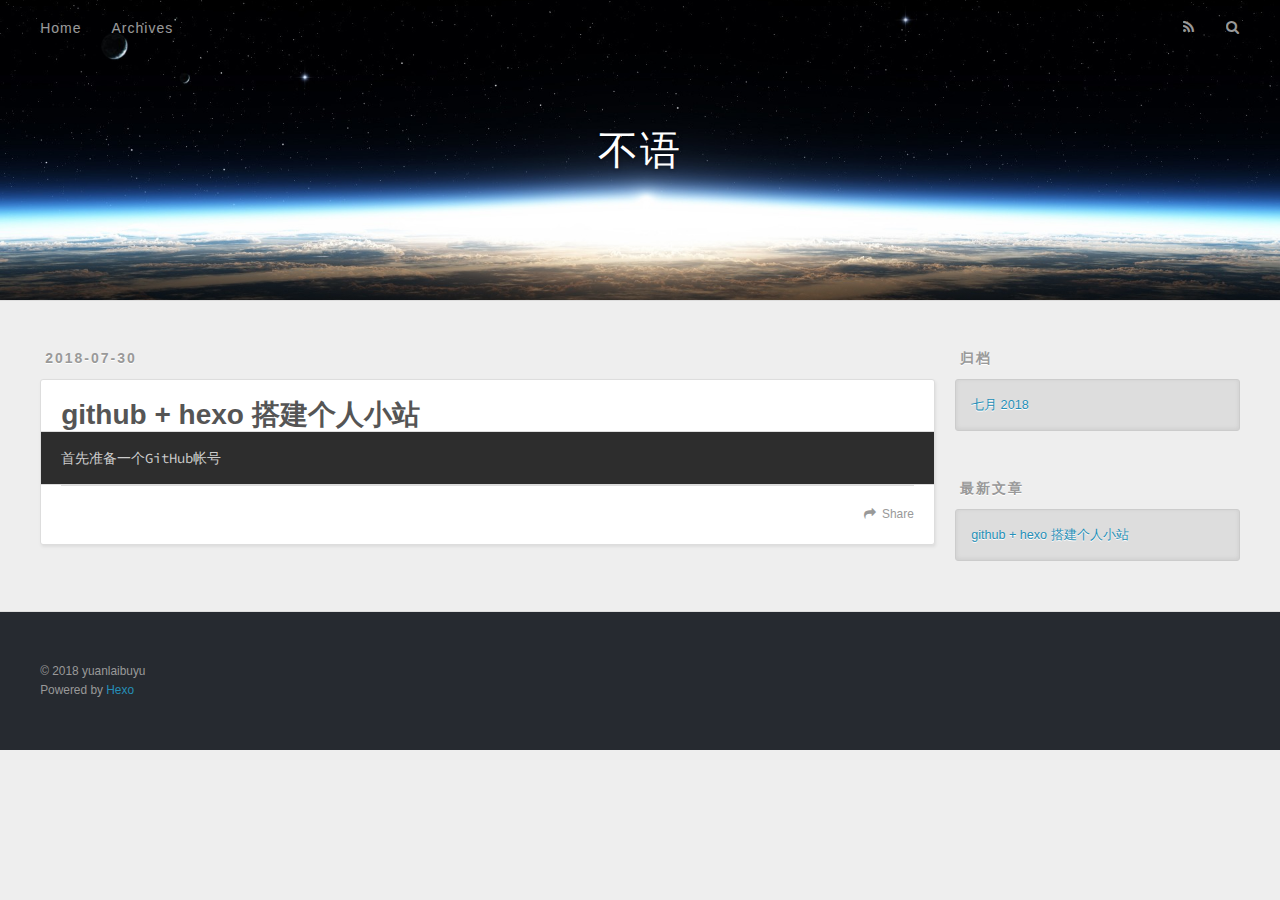
<file: 2018/07/30/搭建个人小站/index.html>
<!DOCTYPE html>
<html>
<head>
  <meta charset="utf-8">
  

  
  <title>github + hexo 搭建个人小站 | 不语</title>
  <meta name="viewport" content="width=device-width, initial-scale=1, maximum-scale=1">
  <meta name="description" content="首先准备一个GitHub帐号">
<meta property="og:type" content="article">
<meta property="og:title" content="github + hexo 搭建个人小站">
<meta property="og:url" content="http://bdtcrew.club/2018/07/30/搭建个人小站/index.html">
<meta property="og:site_name" content="不语">
<meta property="og:description" content="首先准备一个GitHub帐号">
<meta property="og:locale" content="zh-CN">
<meta property="og:updated_time" content="2018-07-31T11:38:15.959Z">
<meta name="twitter:card" content="summary">
<meta name="twitter:title" content="github + hexo 搭建个人小站">
<meta name="twitter:description" content="首先准备一个GitHub帐号">
  
    <link rel="alternate" href="/atom.xml" title="不语" type="application/atom+xml">
  
  
    <link rel="icon" href="/favicon.png">
  
  
    <link href="//fonts.googleapis.com/css?family=Source+Code+Pro" rel="stylesheet" type="text/css">
  
  <link rel="stylesheet" href="/css/style.css">
</head>

<body>
  <div id="container">
    <div id="wrap">
      <header id="header">
  <div id="banner"></div>
  <div id="header-outer" class="outer">
    <div id="header-title" class="inner">
      <h1 id="logo-wrap">
        <a href="/" id="logo">不语</a>
      </h1>
      
    </div>
    <div id="header-inner" class="inner">
      <nav id="main-nav">
        <a id="main-nav-toggle" class="nav-icon"></a>
        
          <a class="main-nav-link" href="/">Home</a>
        
          <a class="main-nav-link" href="/archives">Archives</a>
        
      </nav>
      <nav id="sub-nav">
        
          <a id="nav-rss-link" class="nav-icon" href="/atom.xml" title="RSS Feed"></a>
        
        <a id="nav-search-btn" class="nav-icon" title="搜索"></a>
      </nav>
      <div id="search-form-wrap">
        <form action="//google.com/search" method="get" accept-charset="UTF-8" class="search-form"><input type="search" name="q" class="search-form-input" placeholder="Search"><button type="submit" class="search-form-submit">&#xF002;</button><input type="hidden" name="sitesearch" value="http://bdtcrew.club"></form>
      </div>
    </div>
  </div>
</header>
      <div class="outer">
        <section id="main"><article id="post-搭建个人小站" class="article article-type-post" itemscope itemprop="blogPost">
  <div class="article-meta">
    <a href="/2018/07/30/搭建个人小站/" class="article-date">
  <time datetime="2018-07-30T01:36:37.000Z" itemprop="datePublished">2018-07-30</time>
</a>
    
  </div>
  <div class="article-inner">
    
    
      <header class="article-header">
        
  
    <h1 class="article-title" itemprop="name">
      github + hexo 搭建个人小站
    </h1>
  

      </header>
    
    <div class="article-entry" itemprop="articleBody">
      
        <pre><code>首先准备一个GitHub帐号
</code></pre>
      
    </div>
    <footer class="article-footer">
      <a data-url="http://bdtcrew.club/2018/07/30/搭建个人小站/" data-id="cjk9nf2z70003o8ndufr7prty" class="article-share-link">Share</a>
      
      
    </footer>
  </div>
  
    
  
</article>

</section>
        
          <aside id="sidebar">
  
    

  
    

  
    
  
    
  <div class="widget-wrap">
    <h3 class="widget-title">归档</h3>
    <div class="widget">
      <ul class="archive-list"><li class="archive-list-item"><a class="archive-list-link" href="/archives/2018/07/">七月 2018</a></li></ul>
    </div>
  </div>


  
    
  <div class="widget-wrap">
    <h3 class="widget-title">最新文章</h3>
    <div class="widget">
      <ul>
        
          <li>
            <a href="/2018/07/30/搭建个人小站/">github + hexo 搭建个人小站</a>
          </li>
        
      </ul>
    </div>
  </div>

  
</aside>
        
      </div>
      <footer id="footer">
  
  <div class="outer">
    <div id="footer-info" class="inner">
      &copy; 2018 yuanlaibuyu<br>
      Powered by <a href="http://hexo.io/" target="_blank">Hexo</a>
    </div>
  </div>
</footer>
    </div>
    <nav id="mobile-nav">
  
    <a href="/" class="mobile-nav-link">Home</a>
  
    <a href="/archives" class="mobile-nav-link">Archives</a>
  
</nav>
    

<script src="//ajax.googleapis.com/ajax/libs/jquery/2.0.3/jquery.min.js"></script>


  <link rel="stylesheet" href="/fancybox/jquery.fancybox.css">
  <script src="/fancybox/jquery.fancybox.pack.js"></script>


<script src="/js/script.js"></script>



  </div>
</body>
</html>
</file>
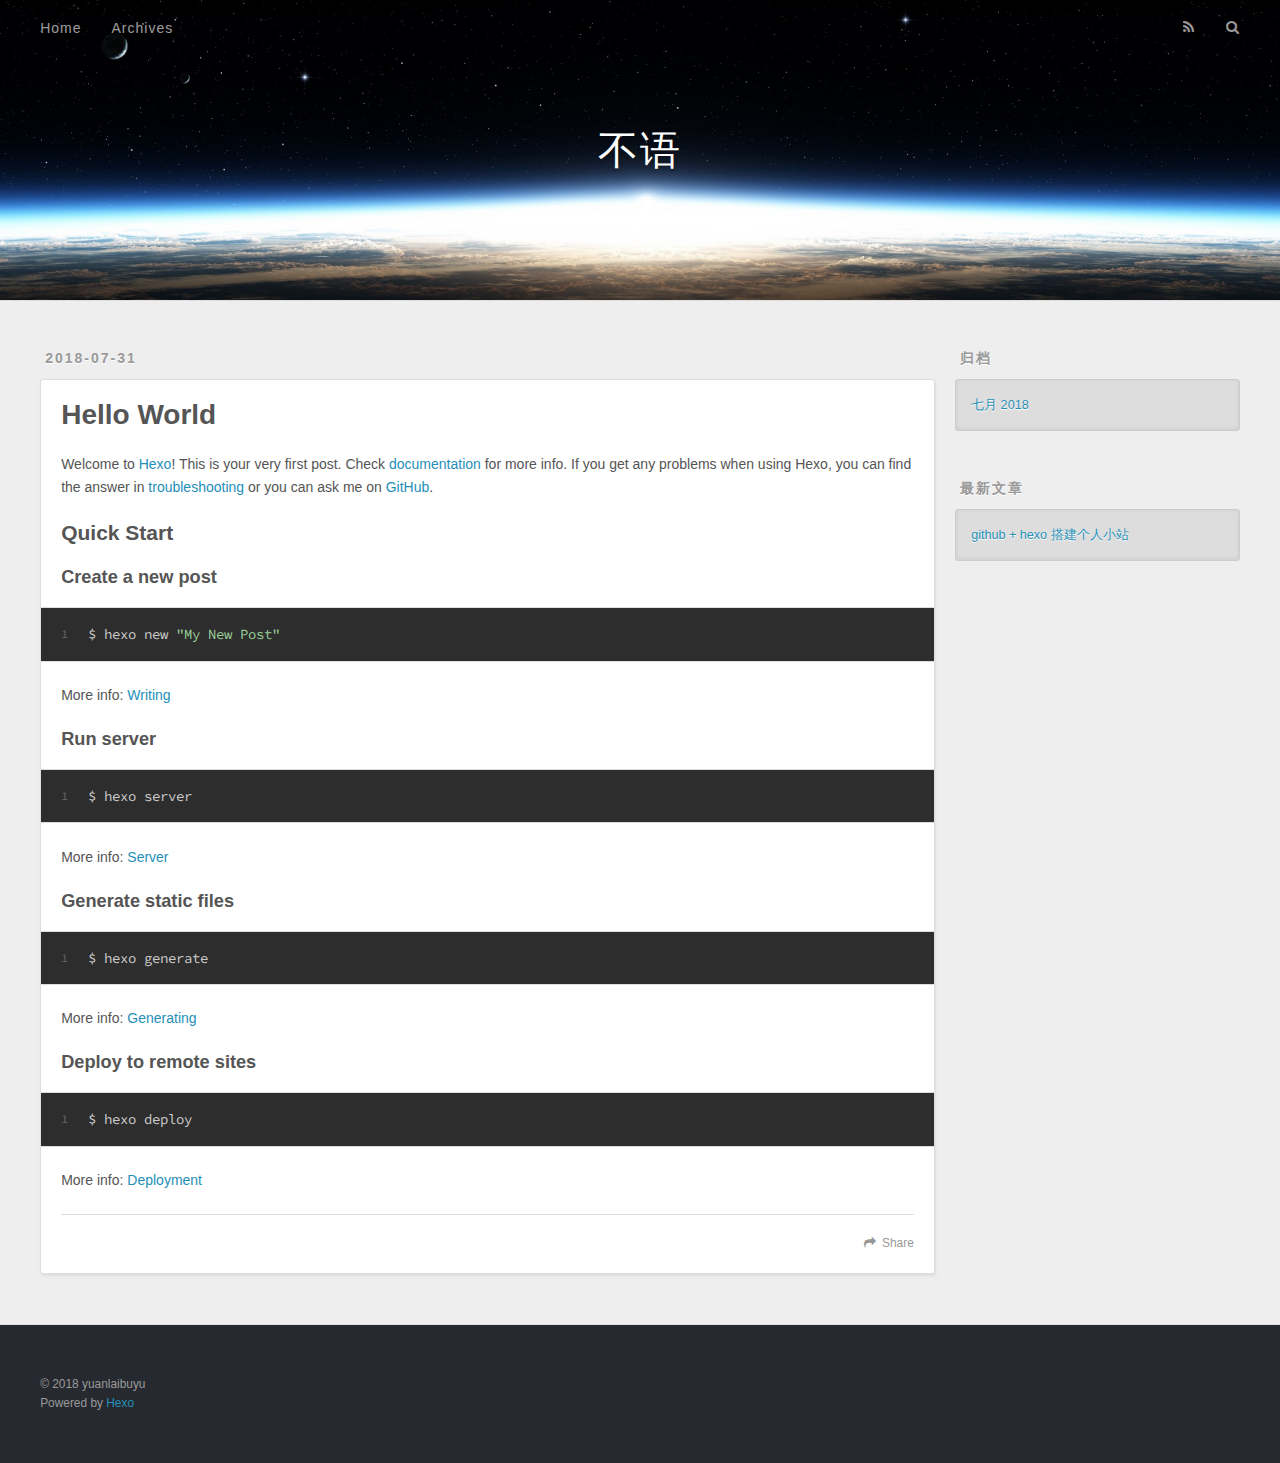
<file: hello-world.html>
<!DOCTYPE html>
<html>
<head>
  <meta charset="utf-8">
  

  
  <title>Hello World | 不语</title>
  <meta name="viewport" content="width=device-width, initial-scale=1, maximum-scale=1">
  <meta name="description" content="Welcome to Hexo! This is your very first post. Check documentation for more info. If you get any problems when using Hexo, you can find the answer in troubleshooting or you can ask me on GitHub. Quick">
<meta property="og:type" content="website">
<meta property="og:title" content="Hello World">
<meta property="og:url" content="http://bdtcrew.club/hello-world.html">
<meta property="og:site_name" content="不语">
<meta property="og:description" content="Welcome to Hexo! This is your very first post. Check documentation for more info. If you get any problems when using Hexo, you can find the answer in troubleshooting or you can ask me on GitHub. Quick">
<meta property="og:locale" content="zh-CN">
<meta property="og:updated_time" content="2018-07-29T12:55:27.320Z">
<meta name="twitter:card" content="summary">
<meta name="twitter:title" content="Hello World">
<meta name="twitter:description" content="Welcome to Hexo! This is your very first post. Check documentation for more info. If you get any problems when using Hexo, you can find the answer in troubleshooting or you can ask me on GitHub. Quick">
  
    <link rel="alternate" href="/atom.xml" title="不语" type="application/atom+xml">
  
  
    <link rel="icon" href="/favicon.png">
  
  
    <link href="//fonts.googleapis.com/css?family=Source+Code+Pro" rel="stylesheet" type="text/css">
  
  <link rel="stylesheet" href="/css/style.css">
</head>

<body>
  <div id="container">
    <div id="wrap">
      <header id="header">
  <div id="banner"></div>
  <div id="header-outer" class="outer">
    <div id="header-title" class="inner">
      <h1 id="logo-wrap">
        <a href="/" id="logo">不语</a>
      </h1>
      
    </div>
    <div id="header-inner" class="inner">
      <nav id="main-nav">
        <a id="main-nav-toggle" class="nav-icon"></a>
        
          <a class="main-nav-link" href="/">Home</a>
        
          <a class="main-nav-link" href="/archives">Archives</a>
        
      </nav>
      <nav id="sub-nav">
        
          <a id="nav-rss-link" class="nav-icon" href="/atom.xml" title="RSS Feed"></a>
        
        <a id="nav-search-btn" class="nav-icon" title="搜索"></a>
      </nav>
      <div id="search-form-wrap">
        <form action="//google.com/search" method="get" accept-charset="UTF-8" class="search-form"><input type="search" name="q" class="search-form-input" placeholder="Search"><button type="submit" class="search-form-submit">&#xF002;</button><input type="hidden" name="sitesearch" value="http://bdtcrew.club"></form>
      </div>
    </div>
  </div>
</header>
      <div class="outer">
        <section id="main"><article id="page-" class="article article-type-page" itemscope itemprop="blogPost">
  <div class="article-meta">
    <a href="/hello-world.html" class="article-date">
  <time datetime="2018-07-31T12:00:23.217Z" itemprop="datePublished">2018-07-31</time>
</a>
    
  </div>
  <div class="article-inner">
    
    
      <header class="article-header">
        
  
    <h1 class="article-title" itemprop="name">
      Hello World
    </h1>
  

      </header>
    
    <div class="article-entry" itemprop="articleBody">
      
        <p>Welcome to <a href="https://hexo.io/" target="_blank" rel="noopener">Hexo</a>! This is your very first post. Check <a href="https://hexo.io/docs/" target="_blank" rel="noopener">documentation</a> for more info. If you get any problems when using Hexo, you can find the answer in <a href="https://hexo.io/docs/troubleshooting.html" target="_blank" rel="noopener">troubleshooting</a> or you can ask me on <a href="https://github.com/hexojs/hexo/issues" target="_blank" rel="noopener">GitHub</a>.</p>
<h2 id="Quick-Start"><a href="#Quick-Start" class="headerlink" title="Quick Start"></a>Quick Start</h2><h3 id="Create-a-new-post"><a href="#Create-a-new-post" class="headerlink" title="Create a new post"></a>Create a new post</h3><figure class="highlight bash"><table><tr><td class="gutter"><pre><span class="line">1</span><br></pre></td><td class="code"><pre><span class="line">$ hexo new <span class="string">"My New Post"</span></span><br></pre></td></tr></table></figure>
<p>More info: <a href="https://hexo.io/docs/writing.html" target="_blank" rel="noopener">Writing</a></p>
<h3 id="Run-server"><a href="#Run-server" class="headerlink" title="Run server"></a>Run server</h3><figure class="highlight bash"><table><tr><td class="gutter"><pre><span class="line">1</span><br></pre></td><td class="code"><pre><span class="line">$ hexo server</span><br></pre></td></tr></table></figure>
<p>More info: <a href="https://hexo.io/docs/server.html" target="_blank" rel="noopener">Server</a></p>
<h3 id="Generate-static-files"><a href="#Generate-static-files" class="headerlink" title="Generate static files"></a>Generate static files</h3><figure class="highlight bash"><table><tr><td class="gutter"><pre><span class="line">1</span><br></pre></td><td class="code"><pre><span class="line">$ hexo generate</span><br></pre></td></tr></table></figure>
<p>More info: <a href="https://hexo.io/docs/generating.html" target="_blank" rel="noopener">Generating</a></p>
<h3 id="Deploy-to-remote-sites"><a href="#Deploy-to-remote-sites" class="headerlink" title="Deploy to remote sites"></a>Deploy to remote sites</h3><figure class="highlight bash"><table><tr><td class="gutter"><pre><span class="line">1</span><br></pre></td><td class="code"><pre><span class="line">$ hexo deploy</span><br></pre></td></tr></table></figure>
<p>More info: <a href="https://hexo.io/docs/deployment.html" target="_blank" rel="noopener">Deployment</a></p>

      
    </div>
    <footer class="article-footer">
      <a data-url="http://bdtcrew.club/hello-world.html" data-id="cjk9nhzp10000fsnd3m2dt31b" class="article-share-link">Share</a>
      
      
    </footer>
  </div>
  
    
  
</article>

</section>
        
          <aside id="sidebar">
  
    

  
    

  
    
  
    
  <div class="widget-wrap">
    <h3 class="widget-title">归档</h3>
    <div class="widget">
      <ul class="archive-list"><li class="archive-list-item"><a class="archive-list-link" href="/archives/2018/07/">七月 2018</a></li></ul>
    </div>
  </div>


  
    
  <div class="widget-wrap">
    <h3 class="widget-title">最新文章</h3>
    <div class="widget">
      <ul>
        
          <li>
            <a href="/2018/07/30/搭建个人小站/">github + hexo 搭建个人小站</a>
          </li>
        
      </ul>
    </div>
  </div>

  
</aside>
        
      </div>
      <footer id="footer">
  
  <div class="outer">
    <div id="footer-info" class="inner">
      &copy; 2018 yuanlaibuyu<br>
      Powered by <a href="http://hexo.io/" target="_blank">Hexo</a>
    </div>
  </div>
</footer>
    </div>
    <nav id="mobile-nav">
  
    <a href="/" class="mobile-nav-link">Home</a>
  
    <a href="/archives" class="mobile-nav-link">Archives</a>
  
</nav>
    

<script src="//ajax.googleapis.com/ajax/libs/jquery/2.0.3/jquery.min.js"></script>


  <link rel="stylesheet" href="/fancybox/jquery.fancybox.css">
  <script src="/fancybox/jquery.fancybox.pack.js"></script>


<script src="/js/script.js"></script>



  </div>
</body>
</html>
</file>
<file: css/style.css>
body {
  width: 100%;
}
body:before,
body:after {
  content: "";
  display: table;
}
body:after {
  clear: both;
}
html,
body,
div,
span,
applet,
object,
iframe,
h1,
h2,
h3,
h4,
h5,
h6,
p,
blockquote,
pre,
a,
abbr,
acronym,
address,
big,
cite,
code,
del,
dfn,
em,
img,
ins,
kbd,
q,
s,
samp,
small,
strike,
strong,
sub,
sup,
tt,
var,
dl,
dt,
dd,
ol,
ul,
li,
fieldset,
form,
label,
legend,
table,
caption,
tbody,
tfoot,
thead,
tr,
th,
td {
  margin: 0;
  padding: 0;
  border: 0;
  outline: 0;
  font-weight: inherit;
  font-style: inherit;
  font-family: inherit;
  font-size: 100%;
  vertical-align: baseline;
}
body {
  line-height: 1;
  color: #000;
  background: #fff;
}
ol,
ul {
  list-style: none;
}
table {
  border-collapse: separate;
  border-spacing: 0;
  vertical-align: middle;
}
caption,
th,
td {
  text-align: left;
  font-weight: normal;
  vertical-align: middle;
}
a img {
  border: none;
}
input,
button {
  margin: 0;
  padding: 0;
}
input::-moz-focus-inner,
button::-moz-focus-inner {
  border: 0;
  padding: 0;
}
@font-face {
  font-family: FontAwesome;
  font-style: normal;
  font-weight: normal;
  src: url("fonts/fontawesome-webfont.eot?v=#4.0.3");
  src: url("fonts/fontawesome-webfont.eot?#iefix&v=#4.0.3") format("embedded-opentype"), url("fonts/fontawesome-webfont.woff?v=#4.0.3") format("woff"), url("fonts/fontawesome-webfont.ttf?v=#4.0.3") format("truetype"), url("fonts/fontawesome-webfont.svg#fontawesomeregular?v=#4.0.3") format("svg");
}
html,
body,
#container {
  height: 100%;
}
body {
  background: #eee;
  font: 14px -apple-system, BlinkMacSystemFont, "Segoe UI", "Roboto", "Oxygen", "Ubuntu", "Cantarell", "Fira Sans", "Droid Sans", "Helvetica Neue", sans-serif;
  -webkit-text-size-adjust: 100%;
}
.outer {
  max-width: 1220px;
  margin: 0 auto;
  padding: 0 20px;
}
.outer:before,
.outer:after {
  content: "";
  display: table;
}
.outer:after {
  clear: both;
}
.inner {
  display: inline;
  float: left;
  width: 98.3333333333333%;
  margin: 0 0.8333333333333%;
}
.left,
.alignleft {
  float: left;
}
.right,
.alignright {
  float: right;
}
.clear {
  clear: both;
}
#container {
  position: relative;
}
.mobile-nav-on {
  overflow: hidden;
}
#wrap {
  height: 100%;
  width: 100%;
  position: absolute;
  top: 0;
  left: 0;
  -webkit-transition: 0.2s ease-out;
  -moz-transition: 0.2s ease-out;
  -ms-transition: 0.2s ease-out;
  transition: 0.2s ease-out;
  z-index: 1;
  background: #eee;
}
.mobile-nav-on #wrap {
  left: 280px;
}
@media screen and (min-width: 768px) {
  #main {
    display: inline;
    float: left;
    width: 73.3333333333333%;
    margin: 0 0.8333333333333%;
  }
}
.article-date,
.article-category-link,
.archive-year,
.widget-title {
  text-decoration: none;
  text-transform: uppercase;
  letter-spacing: 2px;
  color: #999;
  margin-bottom: 1em;
  margin-left: 5px;
  line-height: 1em;
  text-shadow: 0 1px #fff;
  font-weight: bold;
}
.article-inner,
.archive-article-inner {
  background: #fff;
  -webkit-box-shadow: 1px 2px 3px #ddd;
  box-shadow: 1px 2px 3px #ddd;
  border: 1px solid #ddd;
  border-radius: 3px;
}
.article-entry h1,
.widget h1 {
  font-size: 2em;
}
.article-entry h2,
.widget h2 {
  font-size: 1.5em;
}
.article-entry h3,
.widget h3 {
  font-size: 1.3em;
}
.article-entry h4,
.widget h4 {
  font-size: 1.2em;
}
.article-entry h5,
.widget h5 {
  font-size: 1em;
}
.article-entry h6,
.widget h6 {
  font-size: 1em;
  color: #999;
}
.article-entry hr,
.widget hr {
  border: 1px dashed #ddd;
}
.article-entry strong,
.widget strong {
  font-weight: bold;
}
.article-entry em,
.widget em,
.article-entry cite,
.widget cite {
  font-style: italic;
}
.article-entry sup,
.widget sup,
.article-entry sub,
.widget sub {
  font-size: 0.75em;
  line-height: 0;
  position: relative;
  vertical-align: baseline;
}
.article-entry sup,
.widget sup {
  top: -0.5em;
}
.article-entry sub,
.widget sub {
  bottom: -0.2em;
}
.article-entry small,
.widget small {
  font-size: 0.85em;
}
.article-entry acronym,
.widget acronym,
.article-entry abbr,
.widget abbr {
  border-bottom: 1px dotted;
}
.article-entry ul,
.widget ul,
.article-entry ol,
.widget ol,
.article-entry dl,
.widget dl {
  margin: 0 20px;
  line-height: 1.6em;
}
.article-entry ul ul,
.widget ul ul,
.article-entry ol ul,
.widget ol ul,
.article-entry ul ol,
.widget ul ol,
.article-entry ol ol,
.widget ol ol {
  margin-top: 0;
  margin-bottom: 0;
}
.article-entry ul,
.widget ul {
  list-style: disc;
}
.article-entry ol,
.widget ol {
  list-style: decimal;
}
.article-entry dt,
.widget dt {
  font-weight: bold;
}
#header {
  height: 300px;
  position: relative;
  border-bottom: 1px solid #ddd;
}
#header:before,
#header:after {
  content: "";
  position: absolute;
  left: 0;
  right: 0;
  height: 40px;
}
#header:before {
  top: 0;
  background: -webkit-linear-gradient(rgba(0,0,0,0.2), transparent);
  background: -moz-linear-gradient(rgba(0,0,0,0.2), transparent);
  background: -ms-linear-gradient(rgba(0,0,0,0.2), transparent);
  background: linear-gradient(rgba(0,0,0,0.2), transparent);
}
#header:after {
  bottom: 0;
  background: -webkit-linear-gradient(transparent, rgba(0,0,0,0.2));
  background: -moz-linear-gradient(transparent, rgba(0,0,0,0.2));
  background: -ms-linear-gradient(transparent, rgba(0,0,0,0.2));
  background: linear-gradient(transparent, rgba(0,0,0,0.2));
}
#header-outer {
  height: 100%;
  position: relative;
}
#header-inner {
  position: relative;
  overflow: hidden;
}
#banner {
  position: absolute;
  top: 0;
  left: 0;
  width: 100%;
  height: 100%;
  background: url("images/banner.jpg") center #000;
  -webkit-background-size: cover;
  -moz-background-size: cover;
  background-size: cover;
  z-index: -1;
}
#header-title {
  text-align: center;
  height: 40px;
  position: absolute;
  top: 50%;
  left: 0;
  margin-top: -20px;
}
#logo,
#subtitle {
  text-decoration: none;
  color: #fff;
  font-weight: 300;
  text-shadow: 0 1px 4px rgba(0,0,0,0.3);
}
#logo {
  font-size: 40px;
  line-height: 40px;
  letter-spacing: 2px;
}
#subtitle {
  font-size: 16px;
  line-height: 16px;
  letter-spacing: 1px;
}
#subtitle-wrap {
  margin-top: 16px;
}
#main-nav {
  float: left;
  margin-left: -15px;
}
.nav-icon,
.main-nav-link {
  float: left;
  color: #fff;
  opacity: 0.6;
  text-decoration: none;
  text-shadow: 0 1px rgba(0,0,0,0.2);
  -webkit-transition: opacity 0.2s;
  -moz-transition: opacity 0.2s;
  -ms-transition: opacity 0.2s;
  transition: opacity 0.2s;
  display: block;
  padding: 20px 15px;
}
.nav-icon:hover,
.main-nav-link:hover {
  opacity: 1;
}
.nav-icon {
  font-family: FontAwesome;
  text-align: center;
  font-size: 14px;
  width: 14px;
  height: 14px;
  padding: 20px 15px;
  position: relative;
  cursor: pointer;
}
.main-nav-link {
  font-weight: 300;
  letter-spacing: 1px;
}
@media screen and (max-width: 479px) {
  .main-nav-link {
    display: none;
  }
}
#main-nav-toggle {
  display: none;
}
#main-nav-toggle:before {
  content: "\f0c9";
}
@media screen and (max-width: 479px) {
  #main-nav-toggle {
    display: block;
  }
}
#sub-nav {
  float: right;
  margin-right: -15px;
}
#nav-rss-link:before {
  content: "\f09e";
}
#nav-search-btn:before {
  content: "\f002";
}
#search-form-wrap {
  position: absolute;
  top: 15px;
  width: 150px;
  height: 30px;
  right: -150px;
  opacity: 0;
  -webkit-transition: 0.2s ease-out;
  -moz-transition: 0.2s ease-out;
  -ms-transition: 0.2s ease-out;
  transition: 0.2s ease-out;
}
#search-form-wrap.on {
  opacity: 1;
  right: 0;
}
@media screen and (max-width: 479px) {
  #search-form-wrap {
    width: 100%;
    right: -100%;
  }
}
.search-form {
  position: absolute;
  top: 0;
  left: 0;
  right: 0;
  background: #fff;
  padding: 5px 15px;
  border-radius: 15px;
  -webkit-box-shadow: 0 0 10px rgba(0,0,0,0.3);
  box-shadow: 0 0 10px rgba(0,0,0,0.3);
}
.search-form-input {
  border: none;
  background: none;
  color: #555;
  width: 100%;
  font: 13px -apple-system, BlinkMacSystemFont, "Segoe UI", "Roboto", "Oxygen", "Ubuntu", "Cantarell", "Fira Sans", "Droid Sans", "Helvetica Neue", sans-serif;
  outline: none;
}
.search-form-input::-webkit-search-results-decoration,
.search-form-input::-webkit-search-cancel-button {
  -webkit-appearance: none;
}
.search-form-submit {
  position: absolute;
  top: 50%;
  right: 10px;
  margin-top: -7px;
  font: 13px FontAwesome;
  border: none;
  background: none;
  color: #bbb;
  cursor: pointer;
}
.search-form-submit:hover,
.search-form-submit:focus {
  color: #777;
}
.article {
  margin: 50px 0;
}
.article-inner {
  overflow: hidden;
}
.article-meta:before,
.article-meta:after {
  content: "";
  display: table;
}
.article-meta:after {
  clear: both;
}
.article-date {
  float: left;
}
.article-category {
  float: left;
  line-height: 1em;
  color: #ccc;
  text-shadow: 0 1px #fff;
  margin-left: 8px;
}
.article-category:before {
  content: "\2022";
}
.article-category-link {
  margin: 0 12px 1em;
}
.article-header {
  padding: 20px 20px 0;
}
.article-title {
  text-decoration: none;
  font-size: 2em;
  font-weight: bold;
  color: #555;
  line-height: 1.1em;
  -webkit-transition: color 0.2s;
  -moz-transition: color 0.2s;
  -ms-transition: color 0.2s;
  transition: color 0.2s;
}
a.article-title:hover {
  color: #258fb8;
}
.article-entry {
  color: #555;
  padding: 0 20px;
}
.article-entry:before,
.article-entry:after {
  content: "";
  display: table;
}
.article-entry:after {
  clear: both;
}
.article-entry p,
.article-entry table {
  line-height: 1.6em;
  margin: 1.6em 0;
}
.article-entry h1,
.article-entry h2,
.article-entry h3,
.article-entry h4,
.article-entry h5,
.article-entry h6 {
  font-weight: bold;
}
.article-entry h1,
.article-entry h2,
.article-entry h3,
.article-entry h4,
.article-entry h5,
.article-entry h6 {
  line-height: 1.1em;
  margin: 1.1em 0;
}
.article-entry a {
  color: #258fb8;
  text-decoration: none;
}
.article-entry a:hover {
  text-decoration: underline;
}
.article-entry ul,
.article-entry ol,
.article-entry dl {
  margin-top: 1.6em;
  margin-bottom: 1.6em;
}
.article-entry img,
.article-entry video {
  max-width: 100%;
  height: auto;
  display: block;
  margin: auto;
}
.article-entry iframe {
  border: none;
}
.article-entry table {
  width: 100%;
  border-collapse: collapse;
  border-spacing: 0;
}
.article-entry th {
  font-weight: bold;
  border-bottom: 3px solid #ddd;
  padding-bottom: 0.5em;
}
.article-entry td {
  border-bottom: 1px solid #ddd;
  padding: 10px 0;
}
.article-entry blockquote {
  font-family: Georgia, "Times New Roman", serif;
  font-size: 1.4em;
  margin: 1.6em 20px;
  text-align: center;
}
.article-entry blockquote footer {
  font-size: 14px;
  margin: 1.6em 0;
  font-family: -apple-system, BlinkMacSystemFont, "Segoe UI", "Roboto", "Oxygen", "Ubuntu", "Cantarell", "Fira Sans", "Droid Sans", "Helvetica Neue", sans-serif;
}
.article-entry blockquote footer cite:before {
  content: "—";
  padding: 0 0.5em;
}
.article-entry .pullquote {
  text-align: left;
  width: 45%;
  margin: 0;
}
.article-entry .pullquote.left {
  margin-left: 0.5em;
  margin-right: 1em;
}
.article-entry .pullquote.right {
  margin-right: 0.5em;
  margin-left: 1em;
}
.article-entry .caption {
  color: #999;
  display: block;
  font-size: 0.9em;
  margin-top: 0.5em;
  position: relative;
  text-align: center;
}
.article-entry .video-container {
  position: relative;
  padding-top: 56.25%;
  height: 0;
  overflow: hidden;
}
.article-entry .video-container iframe,
.article-entry .video-container object,
.article-entry .video-container embed {
  position: absolute;
  top: 0;
  left: 0;
  width: 100%;
  height: 100%;
  margin-top: 0;
}
.article-more-link a {
  display: inline-block;
  line-height: 1em;
  padding: 6px 15px;
  border-radius: 15px;
  background: #eee;
  color: #999;
  text-shadow: 0 1px #fff;
  text-decoration: none;
}
.article-more-link a:hover {
  background: #258fb8;
  color: #fff;
  text-decoration: none;
  text-shadow: 0 1px #1e7293;
}
.article-footer {
  font-size: 0.85em;
  line-height: 1.6em;
  border-top: 1px solid #ddd;
  padding-top: 1.6em;
  margin: 0 20px 20px;
}
.article-footer:before,
.article-footer:after {
  content: "";
  display: table;
}
.article-footer:after {
  clear: both;
}
.article-footer a {
  color: #999;
  text-decoration: none;
}
.article-footer a:hover {
  color: #555;
}
.article-tag-list-item {
  float: left;
  margin-right: 10px;
}
.article-tag-list-link:before {
  content: "#";
}
.article-comment-link {
  float: right;
}
.article-comment-link:before {
  content: "\f075";
  font-family: FontAwesome;
  padding-right: 8px;
}
.article-share-link {
  cursor: pointer;
  float: right;
  margin-left: 20px;
}
.article-share-link:before {
  content: "\f064";
  font-family: FontAwesome;
  padding-right: 6px;
}
#article-nav {
  position: relative;
}
#article-nav:before,
#article-nav:after {
  content: "";
  display: table;
}
#article-nav:after {
  clear: both;
}
@media screen and (min-width: 768px) {
  #article-nav {
    margin: 50px 0;
  }
  #article-nav:before {
    width: 8px;
    height: 8px;
    position: absolute;
    top: 50%;
    left: 50%;
    margin-top: -4px;
    margin-left: -4px;
    content: "";
    border-radius: 50%;
    background: #ddd;
    -webkit-box-shadow: 0 1px 2px #fff;
    box-shadow: 0 1px 2px #fff;
  }
}
.article-nav-link-wrap {
  text-decoration: none;
  text-shadow: 0 1px #fff;
  color: #999;
  -webkit-box-sizing: border-box;
  -moz-box-sizing: border-box;
  box-sizing: border-box;
  margin-top: 50px;
  text-align: center;
  display: block;
}
.article-nav-link-wrap:hover {
  color: #555;
}
@media screen and (min-width: 768px) {
  .article-nav-link-wrap {
    width: 50%;
    margin-top: 0;
  }
}
@media screen and (min-width: 768px) {
  #article-nav-newer {
    float: left;
    text-align: right;
    padding-right: 20px;
  }
}
@media screen and (min-width: 768px) {
  #article-nav-older {
    float: right;
    text-align: left;
    padding-left: 20px;
  }
}
.article-nav-caption {
  text-transform: uppercase;
  letter-spacing: 2px;
  color: #ddd;
  line-height: 1em;
  font-weight: bold;
}
#article-nav-newer .article-nav-caption {
  margin-right: -2px;
}
.article-nav-title {
  font-size: 0.85em;
  line-height: 1.6em;
  margin-top: 0.5em;
}
.article-share-box {
  position: absolute;
  display: none;
  background: #fff;
  -webkit-box-shadow: 1px 2px 10px rgba(0,0,0,0.2);
  box-shadow: 1px 2px 10px rgba(0,0,0,0.2);
  border-radius: 3px;
  margin-left: -145px;
  overflow: hidden;
  z-index: 1;
}
.article-share-box.on {
  display: block;
}
.article-share-input {
  width: 100%;
  background: none;
  -webkit-box-sizing: border-box;
  -moz-box-sizing: border-box;
  box-sizing: border-box;
  font: 14px -apple-system, BlinkMacSystemFont, "Segoe UI", "Roboto", "Oxygen", "Ubuntu", "Cantarell", "Fira Sans", "Droid Sans", "Helvetica Neue", sans-serif;
  padding: 0 15px;
  color: #555;
  outline: none;
  border: 1px solid #ddd;
  border-radius: 3px 3px 0 0;
  height: 36px;
  line-height: 36px;
}
.article-share-links {
  background: #eee;
}
.article-share-links:before,
.article-share-links:after {
  content: "";
  display: table;
}
.article-share-links:after {
  clear: both;
}
.article-share-twitter,
.article-share-facebook,
.article-share-pinterest,
.article-share-google {
  width: 50px;
  height: 36px;
  display: block;
  float: left;
  position: relative;
  color: #999;
  text-shadow: 0 1px #fff;
}
.article-share-twitter:before,
.article-share-facebook:before,
.article-share-pinterest:before,
.article-share-google:before {
  font-size: 20px;
  font-family: FontAwesome;
  width: 20px;
  height: 20px;
  position: absolute;
  top: 50%;
  left: 50%;
  margin-top: -10px;
  margin-left: -10px;
  text-align: center;
}
.article-share-twitter:hover,
.article-share-facebook:hover,
.article-share-pinterest:hover,
.article-share-google:hover {
  color: #fff;
}
.article-share-twitter:before {
  content: "\f099";
}
.article-share-twitter:hover {
  background: #00aced;
  text-shadow: 0 1px #008abe;
}
.article-share-facebook:before {
  content: "\f09a";
}
.article-share-facebook:hover {
  background: #3b5998;
  text-shadow: 0 1px #2f477a;
}
.article-share-pinterest:before {
  content: "\f0d2";
}
.article-share-pinterest:hover {
  background: #cb2027;
  text-shadow: 0 1px #a21a1f;
}
.article-share-google:before {
  content: "\f0d5";
}
.article-share-google:hover {
  background: #dd4b39;
  text-shadow: 0 1px #be3221;
}
.article-gallery {
  background: #000;
  position: relative;
}
.article-gallery-photos {
  position: relative;
  overflow: hidden;
}
.article-gallery-img {
  display: none;
  max-width: 100%;
}
.article-gallery-img:first-child {
  display: block;
}
.article-gallery-img.loaded {
  position: absolute;
  display: block;
}
.article-gallery-img img {
  display: block;
  max-width: 100%;
  margin: 0 auto;
}
#comments {
  background: #fff;
  -webkit-box-shadow: 1px 2px 3px #ddd;
  box-shadow: 1px 2px 3px #ddd;
  padding: 20px;
  border: 1px solid #ddd;
  border-radius: 3px;
  margin: 50px 0;
}
#comments a {
  color: #258fb8;
}
.archives-wrap {
  margin: 50px 0;
}
.archives:before,
.archives:after {
  content: "";
  display: table;
}
.archives:after {
  clear: both;
}
.archive-year-wrap {
  margin-bottom: 1em;
}
.archives {
  -webkit-column-gap: 10px;
  -moz-column-gap: 10px;
  column-gap: 10px;
}
@media screen and (min-width: 480px) and (max-width: 767px) {
  .archives {
    -webkit-column-count: 2;
    -moz-column-count: 2;
    column-count: 2;
  }
}
@media screen and (min-width: 768px) {
  .archives {
    -webkit-column-count: 3;
    -moz-column-count: 3;
    column-count: 3;
  }
}
.archive-article {
  -webkit-column-break-inside: avoid;
  page-break-inside: avoid;
  overflow: hidden;
  break-inside: avoid-column;
}
.archive-article-inner {
  padding: 10px;
  margin-bottom: 15px;
}
.archive-article-title {
  text-decoration: none;
  font-weight: bold;
  color: #555;
  -webkit-transition: color 0.2s;
  -moz-transition: color 0.2s;
  -ms-transition: color 0.2s;
  transition: color 0.2s;
  line-height: 1.6em;
}
.archive-article-title:hover {
  color: #258fb8;
}
.archive-article-footer {
  margin-top: 1em;
}
.archive-article-date {
  color: #999;
  text-decoration: none;
  font-size: 0.85em;
  line-height: 1em;
  margin-bottom: 0.5em;
  display: block;
}
#page-nav {
  margin: 50px auto;
  background: #fff;
  -webkit-box-shadow: 1px 2px 3px #ddd;
  box-shadow: 1px 2px 3px #ddd;
  border: 1px solid #ddd;
  border-radius: 3px;
  text-align: center;
  color: #999;
  overflow: hidden;
}
#page-nav:before,
#page-nav:after {
  content: "";
  display: table;
}
#page-nav:after {
  clear: both;
}
#page-nav a,
#page-nav span {
  padding: 10px 20px;
  line-height: 1;
  height: 2ex;
}
#page-nav a {
  color: #999;
  text-decoration: none;
}
#page-nav a:hover {
  background: #999;
  color: #fff;
}
#page-nav .prev {
  float: left;
}
#page-nav .next {
  float: right;
}
#page-nav .page-number {
  display: inline-block;
}
@media screen and (max-width: 479px) {
  #page-nav .page-number {
    display: none;
  }
}
#page-nav .current {
  color: #555;
  font-weight: bold;
}
#page-nav .space {
  color: #ddd;
}
#footer {
  background: #262a30;
  padding: 50px 0;
  border-top: 1px solid #ddd;
  color: #999;
}
#footer a {
  color: #258fb8;
  text-decoration: none;
}
#footer a:hover {
  text-decoration: underline;
}
#footer-info {
  line-height: 1.6em;
  font-size: 0.85em;
}
.article-entry pre,
.article-entry .highlight {
  background: #2d2d2d;
  margin: 0 -20px;
  padding: 15px 20px;
  border-style: solid;
  border-color: #ddd;
  border-width: 1px 0;
  overflow: auto;
  color: #ccc;
  line-height: 22.400000000000002px;
}
.article-entry .highlight .gutter pre,
.article-entry .gist .gist-file .gist-data .line-numbers {
  color: #666;
  font-size: 0.85em;
}
.article-entry pre,
.article-entry code {
  font-family: "Source Code Pro", Consolas, Monaco, Menlo, Consolas, monospace;
}
.article-entry code {
  background: #eee;
  text-shadow: 0 1px #fff;
  padding: 0 0.3em;
}
.article-entry pre code {
  background: none;
  text-shadow: none;
  padding: 0;
}
.article-entry .highlight pre {
  border: none;
  margin: 0;
  padding: 0;
}
.article-entry .highlight table {
  margin: 0;
  width: auto;
}
.article-entry .highlight td {
  border: none;
  padding: 0;
}
.article-entry .highlight figcaption {
  font-size: 0.85em;
  color: #999;
  line-height: 1em;
  margin-bottom: 1em;
}
.article-entry .highlight figcaption:before,
.article-entry .highlight figcaption:after {
  content: "";
  display: table;
}
.article-entry .highlight figcaption:after {
  clear: both;
}
.article-entry .highlight figcaption a {
  float: right;
}
.article-entry .highlight .gutter pre {
  text-align: right;
  padding-right: 20px;
}
.article-entry .highlight .line {
  height: 22.400000000000002px;
}
.article-entry .highlight .line.marked {
  background: #515151;
}
.article-entry .gist {
  margin: 0 -20px;
  border-style: solid;
  border-color: #ddd;
  border-width: 1px 0;
  background: #2d2d2d;
  padding: 15px 20px 15px 0;
}
.article-entry .gist .gist-file {
  border: none;
  font-family: "Source Code Pro", Consolas, Monaco, Menlo, Consolas, monospace;
  margin: 0;
}
.article-entry .gist .gist-file .gist-data {
  background: none;
  border: none;
}
.article-entry .gist .gist-file .gist-data .line-numbers {
  background: none;
  border: none;
  padding: 0 20px 0 0;
}
.article-entry .gist .gist-file .gist-data .line-data {
  padding: 0 !important;
}
.article-entry .gist .gist-file .highlight {
  margin: 0;
  padding: 0;
  border: none;
}
.article-entry .gist .gist-file .gist-meta {
  background: #2d2d2d;
  color: #999;
  font: 0.85em -apple-system, BlinkMacSystemFont, "Segoe UI", "Roboto", "Oxygen", "Ubuntu", "Cantarell", "Fira Sans", "Droid Sans", "Helvetica Neue", sans-serif;
  text-shadow: 0 0;
  padding: 0;
  margin-top: 1em;
  margin-left: 20px;
}
.article-entry .gist .gist-file .gist-meta a {
  color: #258fb8;
  font-weight: normal;
}
.article-entry .gist .gist-file .gist-meta a:hover {
  text-decoration: underline;
}
pre .comment,
pre .title {
  color: #999;
}
pre .variable,
pre .attribute,
pre .tag,
pre .regexp,
pre .ruby .constant,
pre .xml .tag .title,
pre .xml .pi,
pre .xml .doctype,
pre .html .doctype,
pre .css .id,
pre .css .class,
pre .css .pseudo {
  color: #f2777a;
}
pre .number,
pre .preprocessor,
pre .built_in,
pre .literal,
pre .params,
pre .constant {
  color: #f99157;
}
pre .class,
pre .ruby .class .title,
pre .css .rules .attribute {
  color: #9c9;
}
pre .string,
pre .value,
pre .inheritance,
pre .header,
pre .ruby .symbol,
pre .xml .cdata {
  color: #9c9;
}
pre .css .hexcolor {
  color: #6cc;
}
pre .function,
pre .python .decorator,
pre .python .title,
pre .ruby .function .title,
pre .ruby .title .keyword,
pre .perl .sub,
pre .javascript .title,
pre .coffeescript .title {
  color: #69c;
}
pre .keyword,
pre .javascript .function {
  color: #c9c;
}
@media screen and (max-width: 479px) {
  #mobile-nav {
    position: absolute;
    top: 0;
    left: 0;
    width: 280px;
    height: 100%;
    background: #191919;
    border-right: 1px solid #fff;
  }
}
@media screen and (max-width: 479px) {
  .mobile-nav-link {
    display: block;
    color: #999;
    text-decoration: none;
    padding: 15px 20px;
    font-weight: bold;
  }
  .mobile-nav-link:hover {
    color: #fff;
  }
}
@media screen and (min-width: 768px) {
  #sidebar {
    display: inline;
    float: left;
    width: 23.3333333333333%;
    margin: 0 0.8333333333333%;
  }
}
.widget-wrap {
  margin: 50px 0;
}
.widget {
  color: #777;
  text-shadow: 0 1px #fff;
  background: #ddd;
  -webkit-box-shadow: 0 -1px 4px #ccc inset;
  box-shadow: 0 -1px 4px #ccc inset;
  border: 1px solid #ccc;
  padding: 15px;
  border-radius: 3px;
}
.widget a {
  color: #258fb8;
  text-decoration: none;
}
.widget a:hover {
  text-decoration: underline;
}
.widget ul ul,
.widget ol ul,
.widget dl ul,
.widget ul ol,
.widget ol ol,
.widget dl ol,
.widget ul dl,
.widget ol dl,
.widget dl dl {
  margin-left: 15px;
  list-style: disc;
}
.widget {
  line-height: 1.6em;
  word-wrap: break-word;
  font-size: 0.9em;
}
.widget ul,
.widget ol {
  list-style: none;
  margin: 0;
}
.widget ul ul,
.widget ol ul,
.widget ul ol,
.widget ol ol {
  margin: 0 20px;
}
.widget ul ul,
.widget ol ul {
  list-style: disc;
}
.widget ul ol,
.widget ol ol {
  list-style: decimal;
}
.category-list-count,
.tag-list-count,
.archive-list-count {
  padding-left: 5px;
  color: #999;
  font-size: 0.85em;
}
.category-list-count:before,
.tag-list-count:before,
.archive-list-count:before {
  content: "(";
}
.category-list-count:after,
.tag-list-count:after,
.archive-list-count:after {
  content: ")";
}
.tagcloud a {
  margin-right: 5px;
  display: inline-block;
}
</file>
